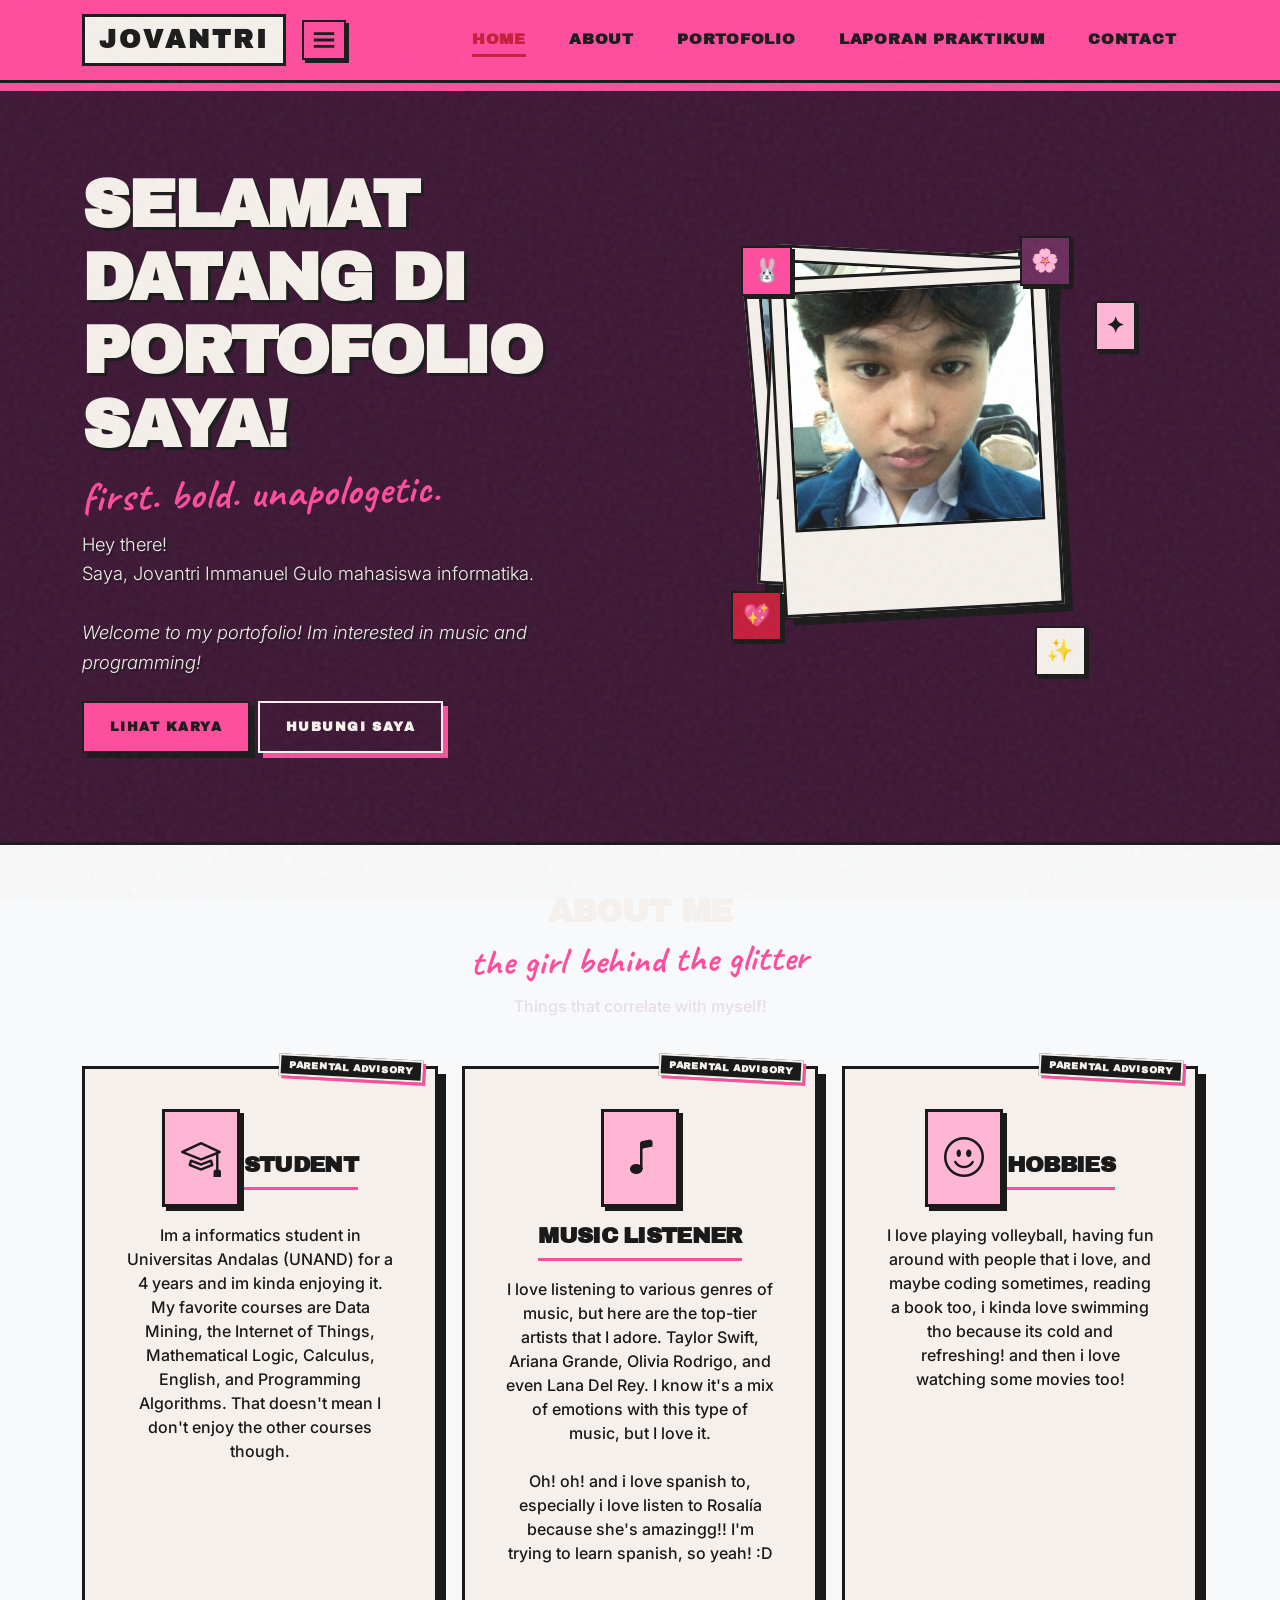
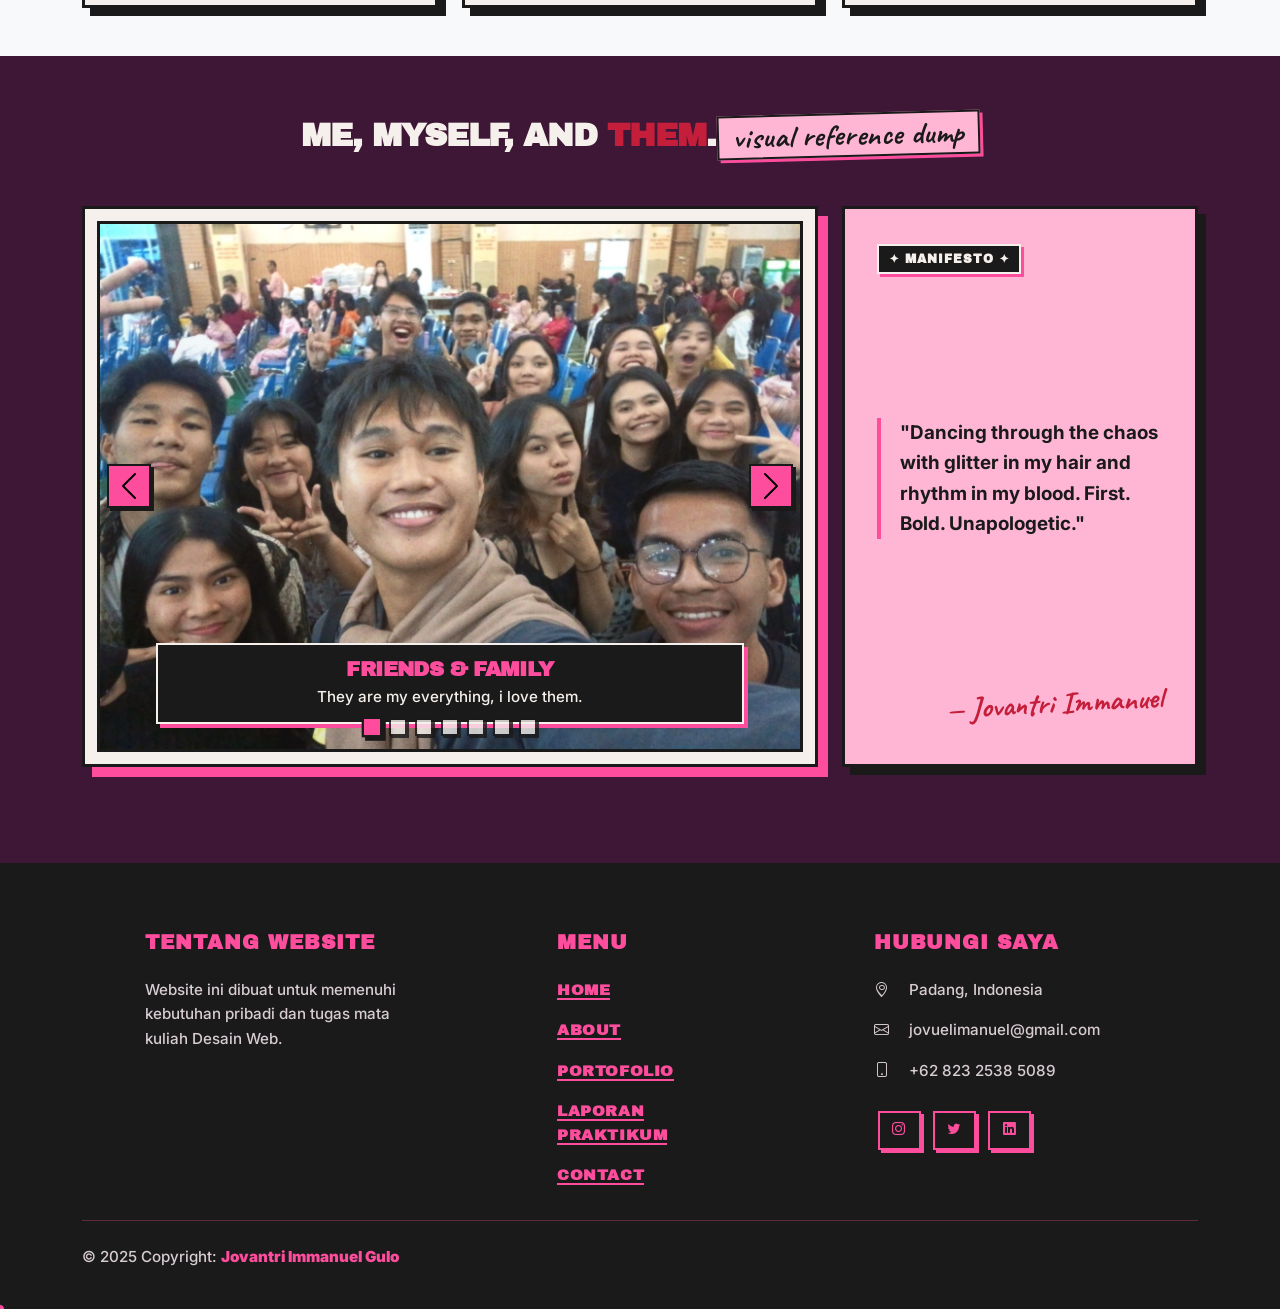
<file: index.html>
<!doctype html>
<html lang="id">

<head>
    <meta charset="utf-8">
    <meta name="viewport" content="width=device-width, initial-scale=1">
    <title>Portofolio Jovantri</title>
    <link rel="icon" href="images/icon.png" type="image/png">

    <link href="https://cdn.jsdelivr.net/npm/bootstrap@5.3.0/dist/css/bootstrap.min.css" rel="stylesheet">
    <link rel="stylesheet" href="https://cdn.jsdelivr.net/npm/bootstrap-icons@1.10.5/font/bootstrap-icons.css">
    <link rel="stylesheet" href="css/custom.css">
</head>

<body>
    <script src="https://cdn.jsdelivr.net/npm/bootstrap@5.3.0/dist/js/bootstrap.bundle.min.js"></script>
    <nav class="navbar navbar-expand-lg navbar-dark bg-primary fixed-top shadow">
        <div class="container">
            <a class="navbar-brand fw-bold" href="#">Jovantri</a>
            <button class="navbar-toggler" type="button" data-bs-toggle="collapse" data-bs-target="#navbarNav">
                <span class="navbar-toggler-icon"></span>
            </button>

            <div class="collapse navbar-collapse" id="navbarNav">
                <ul class="navbar-nav ms-auto">
                    <li class="nav-item">
                        <a class="nav-link active" href="index.html">
                            Home
                        </a>
                    </li>
                    <li class="nav-item">
                        <a class="nav-link" href="about.html">
                            About
                        </a>
                    </li>
                    <li class="nav-item">
                        <a class="nav-link" href="portofolio.html">
                            Portofolio
                        </a>
                    </li>
                    <li class="nav-item">
                        <a class="nav-link" href="laprak.html">
                            Laporan Praktikum
                        </a>
                    </li>
                    <li class="nav-item">
                        <a class="nav-link" href="kontak.html">
                            Contact
                        </a>
                    </li>
                </ul>
            </div>
        </div>
    </nav>

    <section id="home" class="hero-section d-flex align-items-center text-white py-5">
        <div class="container">
            <div class="row align-items-center g-5">
                <!-- Kolom Kiri: Teks Selamat Datang -->
                <div class="col-lg-6 text-center text-lg-start">
                    <h1 class="display-4 fw-bold mb-3">
                        Selamat Datang di Portofolio Saya!
                    </h1>
                    <p class="lead mb-4">
                        Hey there!<br>
                        Saya, Jovantri Immanuel Gulo mahasiswa informatika.<br><br>
                        <i>Welcome to my portofolio! Im interested in music and programming!</i>
                    </p>
                    <div class="d-flex justify-content-center justify-content-lg-start gap-2">
                        <a href="portofolio.html" class="btn btn-light btn-lg">
                            Lihat Karya
                        </a>
                        <a href="kontak.html" class="btn btn-outline-light btn-lg">
                            Hubungi Saya
                        </a>
                    </div>
                </div>

                <!-- Kolom Kanan: Y2K Photo Stack Gallery (Interactive Idols Card Stack) -->
                <div class="col-lg-6 d-flex flex-column align-items-center justify-content-center">
                    <div class="y2k-photo-stack-wrapper">
                        <!-- Floating Y2K Stickers/Decorations around the stack -->
                        <div class="y2k-sticker sticker-bunny float-sway">🐰</div>
                        <div class="y2k-sticker sticker-star float-spin">✦</div>
                        <div class="y2k-sticker sticker-heart float-sway">💖</div>
                        <div class="y2k-sticker sticker-sparkle float-sway">✨</div>
                        <div class="y2k-sticker sticker-flower float-spin">🌸</div>

                        <div class="y2k-photo-stack" id="idol-photo-stack">
                            <!-- Photo 3 (Bottom) -->
                            <div class="y2k-photo-card card-3 y2k-border-style-2" onclick="rotateStack()">
                                <img src="images/idol3.png" alt="Taylor Swift illustration">
                                <!-- <div class="y2k-photo-badge">✦ Taylor Swift ✦</div> -->
                            </div>
                            <!-- Photo 2 (Middle) -->
                            <div class="y2k-photo-card card-2 y2k-border-style-2" onclick="rotateStack()">
                                <img src="images/idol2.png" alt="NewJeans illustration">
                                <!--div class="y2k-photo-badge">🐰 NewJeans 🐰</div> -->
                            </div>
                            <!-- Photo 1 (Top) -->
                            <div class="y2k-photo-card card-1 y2k-border-style-2" onclick="rotateStack()">
                                <img src="images/idol1.png" alt="Ariana Grande illustration">
                                <!-- div class="y2k-photo-badge">🌸 Ariana Grande 🌸</div> -->
                            </div>
                        </div>
                    </div>
                </div>
            </div>
        </div>
    </section>

    <section id="features" class="py-5 bg-light">
        <div class="container">
            <div class="text-center mb-5">
                <h2 class="fw-bold">
                    About Me
                </h2>
                <p class="text-muted">
                    Things that correlate with myself!
                </p>
            </div>
            <div class="row g-4">
                <div class="col-md-4">
                    <div class="card h-100 text-center p-4 border-0 shadow-sm service-card">
                        <div class="card-body">
                            <i class="bi bi-mortarboard fs-1 text-primary mb-3">
                            </i>
                            <h4 class="card-title fw-bold">
                                Student
                            </h4>
                            <p class="card-text">
                                Im a informatics student in Universitas Andalas (UNAND) for a 4 years and im kinda
                                enjoying it. My favorite courses are Data Mining, the Internet of Things, Mathematical
                                Logic, Calculus, English, and Programming Algorithms. That doesn't mean I don't enjoy
                                the other courses though.
                            </p>
                        </div>
                    </div>
                </div>
                <div class="col-md-4">
                    <div class="card h-100 text-center p-4 border-0 shadow-sm service-card">
                        <div class="card-body">
                            <i class="bi bi-music-note fs-1 text-primary mb-3">
                            </i>
                            <h4 class="card-title fw-bold">
                                Music Listener
                            </h4>
                            <p class="card-text">
                                I love listening to various genres of music, but here are the top-tier artists that I
                                adore.
                                Taylor Swift, Ariana Grande, Olivia Rodrigo, and even Lana Del Rey. I know it's a mix of
                                emotions with this type of music, but I love it.<br><br>Oh! oh! and i love spanish
                                to, especially i love listen to Rosalía because she's amazingg!! I'm trying to learn
                                spanish, so yeah! :D
                            </p>
                        </div>
                    </div>
                </div>
                <div class="col-md-4">
                    <div class="card h-100 text-center p-4 border-0 shadow-sm service-card">
                        <div class="card-body">
                            <i class="bi bi-emoji-smile fs-1 text-primary mb-3">
                            </i>
                            <h4 class="card-title fw-bold">
                                Hobbies
                            </h4>
                            <p class="card-text">
                                I love playing volleyball, having fun around with people that i love, and maybe coding
                                sometimes, reading a book too, i kinda love swimming tho because its cold and
                                refreshing! and then i love watching some movies too!
                            </p>
                        </div>
                    </div>
                </div>
            </div>
        </div>
    </section>

    <section id="gallery" class="py-5">
        <div class="container">
            <div class="text-center mb-5">
                <h2 class="fw-bold">Me, Myself, and <strong>Them</strong>.</h2>
            </div>
            <div class="y2k-carousel-container">
                <div id="carouselExampleIndicator" class="carousel slide" data-bs-ride="carousel">
                    <div class="carousel-indicators">
                        <button type="button" data-bs-target="#carouselExampleIndicator" data-bs-slide-to="0"
                            class="active">
                        </button>
                        <button type="button" data-bs-target="#carouselExampleIndicator" data-bs-slide-to="1">
                        </button>
                        <button type="button" data-bs-target="#carouselExampleIndicator" data-bs-slide-to="2">
                        </button>
                        <button type="button" data-bs-target="#carouselExampleIndicator" data-bs-slide-to="3">
                        </button>
                        <button type="button" data-bs-target="#carouselExampleIndicator" data-bs-slide-to="4">
                        </button>
                        <button type="button" data-bs-target="#carouselExampleIndicator" data-bs-slide-to="5">
                        </button>
                        <button type="button" data-bs-target="#carouselExampleIndicator" data-bs-slide-to="6">
                        </button>
                    </div>
                    <div class="carousel-inner">
                        <div class="carousel-item active">
                            <img src="images/slide-1.jpg" class="d-block w-100" alt="Photo 1">
                            <div class="carousel-caption">
                                <h5>Friends & Family</h5>
                                <p>They are my everything, i love them.</p>
                            </div>
                        </div>
                        <div class="carousel-item">
                            <img src="images/slide-2.jpg" class="d-block w-100" alt="Photo 2">
                        </div>
                        <div class="carousel-item">
                            <img src="images/slide-3.jpg" class="d-block w-100" alt="Photo 3">
                        </div>
                        <div class="carousel-item">
                            <img src="images/slide-4.jpg" class="d-block w-100" alt="Photo 4">
                        </div>
                        <div class="carousel-item">
                            <img src="images/slide-5.jpg" class="d-block w-100" alt="Photo 5">
                        </div>
                        <div class="carousel-item">
                            <img src="images/slide-6.jpg" class="d-block w-100" alt="Photo 6">
                        </div>
                    </div>
                    <button class="carousel-control-prev" type="button" data-bs-target="#carouselExampleIndicator"
                        data-bs-slide="prev">
                        <span class="carousel-control-prev-icon" aria-hidden="true">
                        </span>
                        <span class="visually-hidden">
                            Previous
                        </span>
                    </button>
                    <button class="carousel-control-next" type="button" data-bs-target="#carouselExampleIndicator"
                        data-bs-slide="next">
                        <span class="carousel-control-next-icon" aria-hidden="true">
                        </span>
                        <span class="visually-hidden">
                            Next
                        </span>
                    </button>
                </div>
            </div>
        </div>
    </section>

    <footer class="y2k-footer pt-5 pb-4 mt-5">
        <div class="container text-center text-md-start">
            <div class="row text-center text-md-start">
                <div class="col-md-3 col-lg-3 col-xl-3 mx-auto mt-3">
                    <h5 class="text-uppercase mb-4 fw-bold text-warning">
                        Tentang Website
                    </h5>
                    <p>
                        Website ini dibuat untuk memenuhi kebutuhan pribadi dan tugas mata kuliah Desain Web.
                    </p>
                </div>
                <div class="col-md-2 col-lg-2 col-xl-2 mx-auto mt-3">
                    <h5 class="text-uppercase mb-4 fw-bold text-warning">
                        Menu
                    </h5>
                    <p>
                        <a href="index.html">
                            Home
                        </a>
                    </p>
                    <p>
                        <a href="about.html">
                            About
                        </a>
                    </p>
                    <p>
                        <a href="portofolio.html">
                            Portofolio
                        </a>
                    </p>
                    <p>
                        <a href="laprak.html">
                            Laporan Praktikum
                        </a>
                    </p>
                    <p>
                        <a href="kontak.html">
                            Contact
                        </a>
                    </p>
                </div>
                <div class="col-md-4 col-lg-3 col-xl-3 mx-auto mt-3">
                    <h5 class="text-uppercase mb-4 fw-bold text-warning">
                        Hubungi Saya
                    </h5>
                    <p>
                        <i class="bi bi-geo-alt me-3"></i>
                        Padang, Indonesia
                    </p>
                    <p>
                        <i class="bi bi-envelope me-3"></i>
                        jovuelimanuel@gmail.com
                    </p>
                    <p>
                        <i class="bi bi-phone me-3"></i>
                        +62 823 2538 5089
                    </p>
                    <div class="mt-4">
                        <a href="https://www.instagram.com/imanuelgrande/" target="_blank"
                            class="btn btn-outline-light btn-floating m-1 rounded-circle">
                            <i class="bi bi-instagram"></i>
                        </a>
                        <a href="https://x.com/joovzxaa" target="_blank"
                            class="btn btn-outline-light btn-floating m-1 rounded-circle">
                            <i class="bi bi-twitter"></i>
                        </a>
                        <a href="https://id.linkedin.com/in/jovantri-immanuel-3b011b31b" target="_blank"
                            class="btn btn-outline-light btn-floating m-1 rounded-circle">
                            <i class="bi bi-linkedin"></i>
                        </a>
                    </div>
                </div>
            </div>
            <hr class="mb-4">
            <div class="row align-items-center">
                <div class="col-md-7 col-lg-8">
                    <p class="text-center text-md-start">
                        © 2025 Copyright: <strong class="text-warning">
                            Jovantri Immanuel Gulo
                        </strong>
                    </p>
                </div>
            </div>
        </div>
    </footer>
    <script>
        let currentBorderStyle = 2;

        function rotateStack() {
            const stack = document.getElementById('idol-photo-stack');
            if (!stack) return;

            const topCard = stack.querySelector('.card-1');
            const middleCard = stack.querySelector('.card-2');
            const bottomCard = stack.querySelector('.card-3');

            if (!topCard || !middleCard || !bottomCard) return;

            // Trigger fly-away slide out animation on the top card
            topCard.classList.add('fly-away');

            // Delay z-index shift until slide-out animation reaches 50%
            setTimeout(() => {
                topCard.classList.remove('fly-away');

                // Cycle classes: top becomes bottom, middle becomes top, bottom becomes middle
                topCard.className = `y2k-photo-card card-3 y2k-border-style-${currentBorderStyle}`;
                middleCard.className = `y2k-photo-card card-1 y2k-border-style-${currentBorderStyle}`;
                bottomCard.className = `y2k-photo-card card-2 y2k-border-style-${currentBorderStyle}`;
            }, 350); // Matches transitions in custom.css
        }

        // DYNAMIC Y2K BORDER DECORATION CYCLES (5 STYLES)
        function cycleBorderStyles() {
            const cards = document.querySelectorAll('.y2k-photo-card');
            if (cards.length === 0) return;

            // Advance: cycle 2 → 3 → 4 → 5 → 2
            const oldClass = `y2k-border-style-${currentBorderStyle}`;
            currentBorderStyle = currentBorderStyle >= 5 ? 2 : currentBorderStyle + 1;
            const newClass = `y2k-border-style-${currentBorderStyle}`;

            cards.forEach((card) => {
                card.classList.remove(oldClass);
                card.classList.add(newClass);
            });

            // Randomly change Y2K symbols on floating stickers
            const stickerStar = document.querySelector('.sticker-star');
            const stickerHeart = document.querySelector('.sticker-heart');
            const stickerSparkle = document.querySelector('.sticker-sparkle');

            const Y2KSymbols = ['✦', '✧', '★', '☆', '✨', '💖', '💝', '🌸', '🎀', '🍒'];
            if (stickerStar) stickerStar.innerText = Y2KSymbols[Math.floor(Math.random() * Y2KSymbols.length)];
            if (stickerHeart) stickerHeart.innerText = Y2KSymbols[Math.floor(Math.random() * Y2KSymbols.length)];
            if (stickerSparkle) stickerSparkle.innerText = Y2KSymbols[Math.floor(Math.random() * Y2KSymbols.length)];
        }

        // Cycle style every 12 seconds
        setInterval(cycleBorderStyles, 12000);
    </script>
    <script src="content/y2k-effects.js"></script>
</body>

</html>
</file>
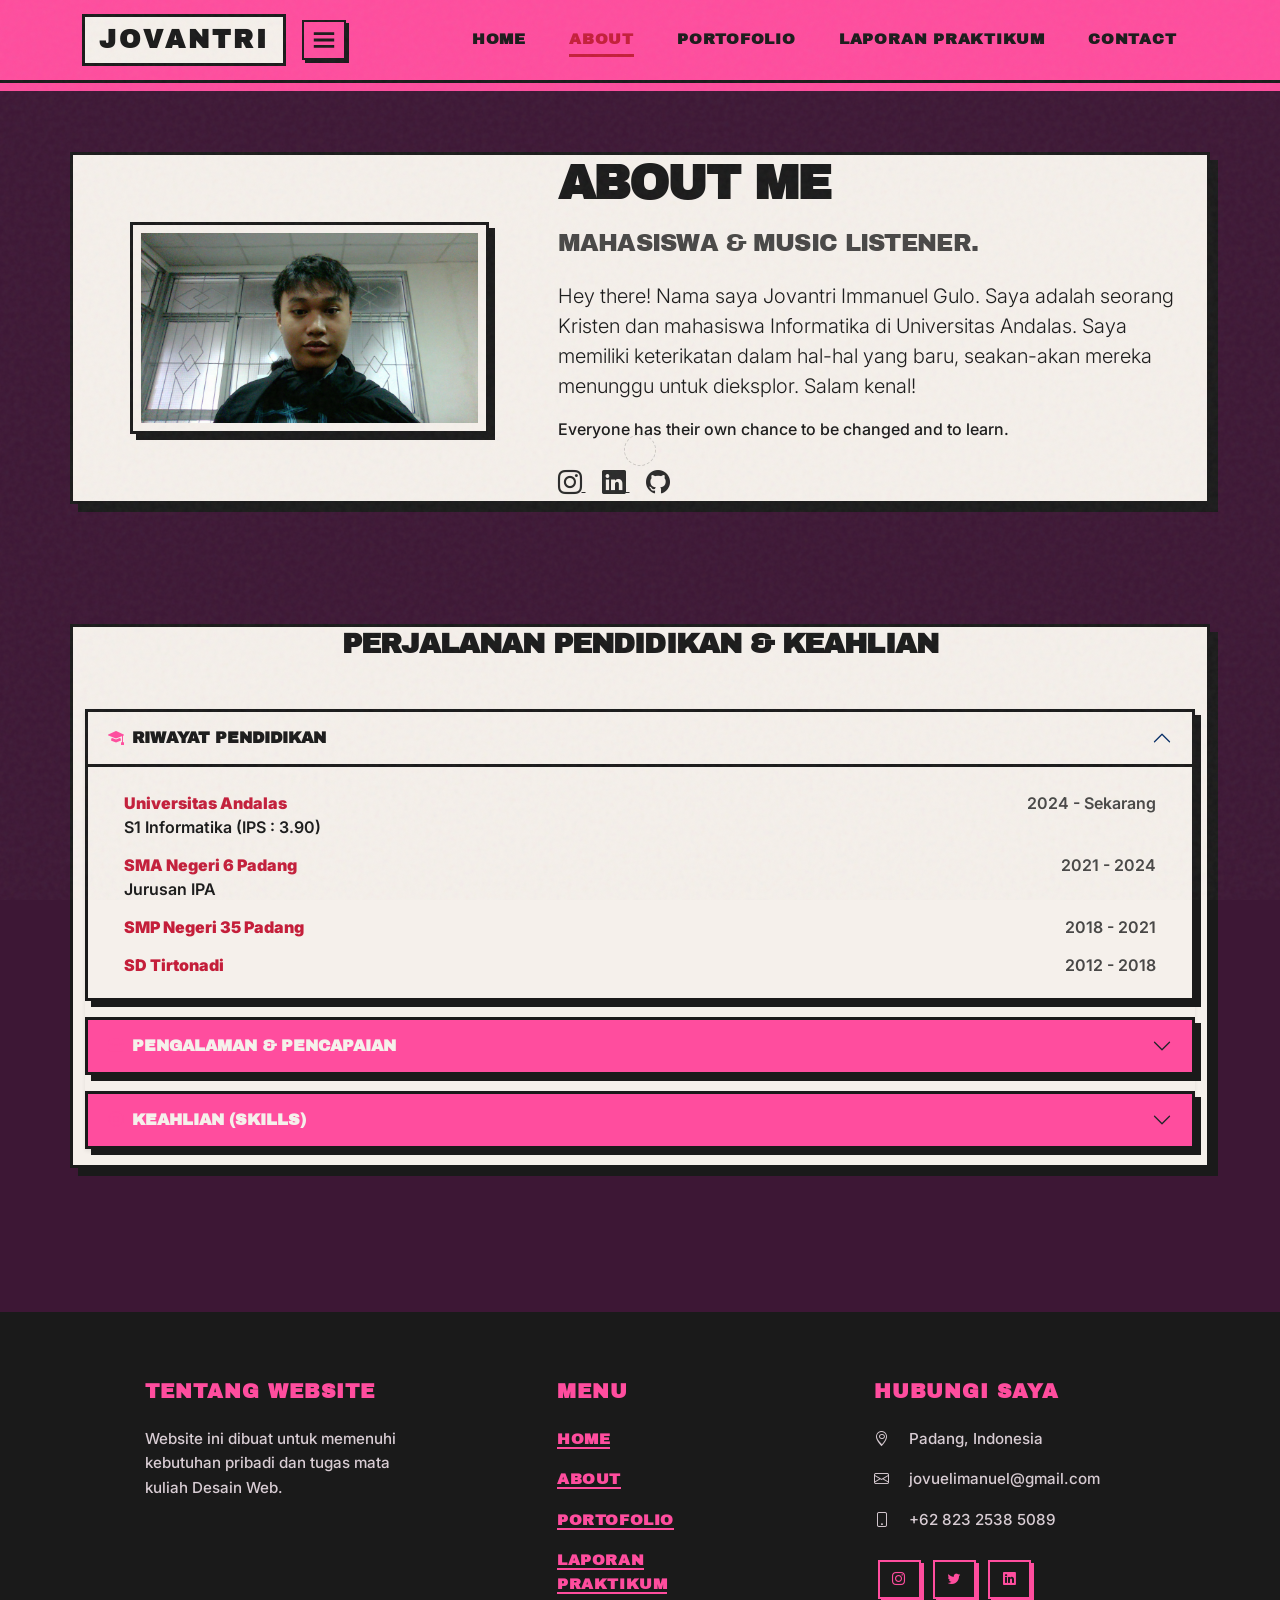
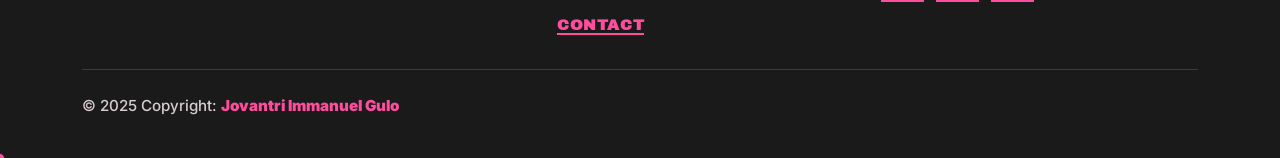
<file: about.html>
<!doctype html>
<html lang="id">
    <head>
        <meta charset="utf-8">
        <meta name="viewport" content="width=device-width, initial-scale=1">
        <title>Portofolio Jovantri</title>
        <link rel="icon" href="images/icon.png" type="image/png">

        <link href="https://cdn.jsdelivr.net/npm/bootstrap@5.3.0/dist/css/bootstrap.min.css" rel="stylesheet">
        <link rel="stylesheet" href="https://cdn.jsdelivr.net/npm/bootstrap-icons@1.10.5/font/bootstrap-icons.css">
        <link rel="stylesheet" href="css/custom.css">
    </head>
    <body>
        <script src="https://cdn.jsdelivr.net/npm/bootstrap@5.3.0/dist/js/bootstrap.bundle.min.js"></script>
        <nav class="navbar navbar-expand-lg navbar-dark bg-primary fixed-top shadow">
            <div class="container">
                <a class="navbar-brand fw-bold" href="#">Jovantri</a>
                <button class="navbar-toggler" type="button" data-bs-toggle="collapse" data-bs-target="#navbarNav">
                    <span class="navbar-toggler-icon"></span>
                </button>

                <div class="collapse navbar-collapse" id="navbarNav">
                    <ul class="navbar-nav ms-auto">
                        <li class="nav-item">
                            <a class="nav-link" href="index.html">
                                Home
                            </a>
                        </li>
                        <li class="nav-item">
                            <a class="nav-link active" href="about.html">
                                About
                            </a>
                        </li>
                        <li class="nav-item">
                            <a class="nav-link" href="portofolio.html">
                                Portofolio
                            </a>
                        </li>
                        <li class="nav-item">
                            <a class="nav-link" href="laprak.html">
                                Laporan Praktikum
                            </a>
                        </li>
                        <li class="nav-item">
                            <a class="nav-link" href="kontak.html">
                                Contact
                            </a>
                        </li>
                    </ul>
                </div>
            </div>
        </nav>

        <section id="about" class="py-5">
            <div class="container y2k-panel my-4">
                <div class="row align-items-center">
                    <div class="col-md-5 mb-4 mb-md-0 text-center">
                        <img src="images/profile.jpg" alt="Photo Profile" class="img-fluid y2k-img-frame" style="max-width: 80%;">
                    </div>
                    <div class="col-md-7">
                        <h2 class="display-5 fw-bold text-primary mb-3">
                            About Me
                        </h2>
                        <h4 class="text-muted mb-4">
                            Mahasiswa & Music Listener.
                        </h4>
                        <p class="lead">
                            Hey there! Nama saya Jovantri Immanuel Gulo. Saya adalah seorang Kristen dan mahasiswa Informatika di Universitas Andalas.
                            Saya memiliki keterikatan dalam hal-hal yang baru, seakan-akan mereka menunggu untuk dieksplor. Salam kenal!
                        </p>
                        <p>
                            Everyone has their own chance to be changed and to learn.
                        </p>

                        <div class="mt-4">
                            <a href="https://www.instagram.com/imanuelgrande/" class="text-secondary me-3">
                                <i class="bi bi-instagram fs-4"></i>
                            </a>
                            <a href="https://id.linkedin.com/in/jovantri-immanuel-3b011b31b" class="text-secondary me-3">
                                <i class="bi bi-linkedin fs-4"></i>
                            </a>
                            <a href="https://github.com/Joovzx" class="text-secondary me-3">
                                <i class="bi bi-github fs-4"></i>
                            </a>
                        </div>
                    </div>
                </div>
            </div>
        </section>

        <section class="py-5">
            <div class="container y2k-panel mb-5">
                <h3 class="text-center fw-bold mb-5 text-primary">
                    Perjalanan Pendidikan & Keahlian
                </h3>
                <div class="accordion shadow-sm" id="accordionAbout">
                    <div class="accordion-item">
                        <h2 class="accordion-header" id="headingOne">
                            <button class="accordion-button" type="button" data-bs-toggle="collapse" data-bs-target="#collapseOne" aria-expanded="true">
                                <i class="bi bi-mortarboard-fill me-2 text-primary"></i>
                                Riwayat Pendidikan
                            </button>
                        </h2>
                        <div id="collapseOne" class="accordion-collapse collapse show" data-bs-parent="#accordionAbout">
                            <div class="accordion-body">
                                <ul class="list-group list-group-flush">
                                    <li class="list-group-item">
                                        <strong>
                                            Universitas Andalas
                                        </strong>
                                        <span class="float-end text-muted">
                                            2024 - Sekarang
                                        </span>
                                        <br>
                                        S1 Informatika (IPS : 3.90)
                                    </li>
                                    <li class="list-group-item">
                                        <strong>
                                            SMA Negeri 6 Padang
                                        </strong>
                                        <span class="float-end text-muted">
                                            2021 - 2024
                                        </span>
                                        <br>
                                        Jurusan IPA
                                    </li>
                                    <li class="list-group-item">
                                        <strong>
                                            SMP Negeri 35 Padang
                                        </strong>
                                        <span class="float-end text-muted">
                                            2018 - 2021
                                        </span>
                                    </li>
                                    <li class="list-group-item">
                                        <strong>
                                            SD Tirtonadi
                                        </strong>
                                        <span class="float-end text-muted">
                                            2012 - 2018
                                        </span>
                                    </li>
                                </ul>
                            </div>
                        </div>
                    </div>
                    <div class="accordion-item">
                        <h2 class="accordion-header" id="headingTwo">
                            <button class="accordion-button collapsed" type="button" data-bs-toggle="collapse" data-bs-target="#collapseTwo">
                                <i class="bi bi-briefcase-fill me-2 text-primary"></i>
                                Pengalaman & Pencapaian
                            </button>
                        </h2>
                        <div id="collapseTwo" class="accordion-collapse collapse" data-bs-parent="#accordionAbout">
                            <div class="accordion-body">
                                <ul>
                                    <li class="mb-2">
                                        <strong>Membuat bot discord</strong> - Bot Discord Miya MLBB (Integrasi API unofficial game mobile MLBB) dengan +1000 server
                                    </li>
                                    <li class="mb-2">
                                        <strong>Juara 2 Menulis Karya Ilmiah</strong> - Tingkat SMA Negeri 6 Padang (2023)
                                    </li>
                                    <li class="mb-2">
                                        <strong>Lomba Matematika by Casio</strong> - Casio 3rd Math Competition West Sumatera (2021)
                                    </li>
                                    <li class="mb-2">
                                        <strong>Lomba Seni Bermatematika by FMIPA UNAND</strong> - Seni Bermatematika FMIPA Universitas Andalas (2022)
                                    </li>
                                    <li class="mb-2">
                                        <strong>Workshop Literasi Finansial</strong> - Financial Literacy Workshop by Prestasi Junior (FILTER) (2023)
                                    </li>
                                    <li class="mb-2">
                                        <strong>Mengikuti Olimpiade Sains Nasional di Bidang Kimia</strong> - Olimpiade Sains Nasional (OSN) Kimia (2023)
                                    </li>
                                    <li class="mb-2">
                                        <strong>Mengikuti Lomba Kihajar STEM</strong> - Lomba Kihajar STEM (2023)
                                    </li>
                                    <li class="mb-2">
                                        <strong>Mengikuti Lomba Mechanical Creativity by FT UNAND</strong> - Lomba Mechanical Creativity Fakultas Teknik Universitas Andalas (2023)
                                    </li>
                                </ul>
                            </div>
                        </div>
                    </div>
                    <div class="accordion-item">
                        <h2 class="accordion-header" id="headingThree">
                            <button class="accordion-button collapsed" type="button" data-bs-toggle="collapse" data-bs-target="#collapseThree">
                                <i class="bi bi-cpu-fill me-2 text-primary"></i>
                                Keahlian (Skills)
                            </button>
                        </h2>
                        <div id="collapseThree" class="accordion-collapse collapse" data-bs-parent="#accordionAbout">
                            <div class="accordion-body">
                                <div class="mb-3">
                                    <label>HTML & CSS</label>
                                    <div class="progress">
                                        <div class="progress-bar bg-warning" style="width: 40%">40%</div>
                                    </div>
                                </div>
                                <div class="mb-3">
                                    <label>Bootstrap 5</label>
                                    <div class="progress">
                                        <div class="progress-bar bg-warning" style="width: 50%">50%</div>
                                    </div>
                                </div>
                                <div class="mb-3">
                                    <label>JavaScript</label>
                                    <div class="progress">
                                        <div class="progress-bar bg-success" style="width: 60%">60%</div>
                                    </div>
                                </div>
                                <div class="mb-3">
                                    <label>Java</label>
                                    <div class="progress">
                                        <div class="progress-bar bg-success" style="width: 70%">70%</div>
                                    </div>
                                </div>
                                <div class="mb-3">
                                    <label>Python</label>
                                    <div class="progress">
                                        <div class="progress-bar bg-success" style="width: 65%">65%</div>
                                    </div>
                                </div>
                                <div class="mb-3">
                                    <label>R</label>
                                    <div class="progress">
                                        <div class="progress-bar bg-danger" style="width: 5%">5%</div>
                                    </div>
                                </div>
                                <div class="mb-3">
                                    <label>Rust</label>
                                    <div class="progress">
                                        <div class="progress-bar bg-danger" style="width: 5%">5%</div>
                                    </div>
                                </div>
                            </div>
                        </div>
                    </div>
                </div>
            </div>
        </section>

        <footer class="y2k-footer pt-5 pb-4 mt-5">
            <div class="container text-center text-md-start">
                <div class="row text-center text-md-start">
                    <div class="col-md-3 col-lg-3 col-xl-3 mx-auto mt-3">
                        <h5 class="text-uppercase mb-4 fw-bold text-warning">
                            Tentang Website
                        </h5>
                        <p>
                            Website ini dibuat untuk memenuhi kebutuhan pribadi dan tugas mata kuliah Desain Web.
                        </p>
                    </div>
                    <div class="col-md-2 col-lg-2 col-xl-2 mx-auto mt-3">
                        <h5 class="text-uppercase mb-4 fw-bold text-warning">
                            Menu
                        </h5>
                        <p>
                            <a href="index.html">
                                Home
                            </a>
                        </p>
                        <p>
                            <a href="about.html">
                                About
                            </a>
                        </p>
                        <p>
                            <a href="portofolio.html">
                                Portofolio
                            </a>
                        </p>
                        <p>
                            <a href="laprak.html">
                                Laporan Praktikum
                            </a>
                        </p>
                        <p>
                            <a href="kontak.html">
                                Contact
                            </a>
                        </p>
                    </div>
                    <div class="col-md-4 col-lg-3 col-xl-3 mx-auto mt-3">
                        <h5 class="text-uppercase mb-4 fw-bold text-warning">
                            Hubungi Saya
                        </h5>
                        <p>
                            <i class="bi bi-geo-alt me-3"></i>
                            Padang, Indonesia
                        </p>
                        <p>
                            <i class="bi bi-envelope me-3"></i>
                            jovuelimanuel@gmail.com
                        </p>
                        <p>
                            <i class="bi bi-phone me-3"></i>
                            +62 823 2538 5089
                        </p>
                        <div class="mt-4">
                            <a href="https://www.instagram.com/imanuelgrande/" target="_blank" class="btn btn-outline-light btn-floating m-1 rounded-circle">
                                <i class="bi bi-instagram"></i>
                            </a>
                            <a href="https://x.com/joovzxaa" target="_blank" class="btn btn-outline-light btn-floating m-1 rounded-circle">
                                <i class="bi bi-twitter"></i>
                            </a>
                            <a href="https://id.linkedin.com/in/jovantri-immanuel-3b011b31b" target="_blank" class="btn btn-outline-light btn-floating m-1 rounded-circle">
                                <i class="bi bi-linkedin"></i>
                            </a>
                        </div>
                    </div>
                </div>
                <hr class="mb-4">
                <div class="row align-items-center">
                    <div class="col-md-7 col-lg-8">
                        <p class="text-center text-md-start">
                            © 2025 Copyright: <strong class="text-warning">
                                Jovantri Immanuel Gulo
                            </strong>
                        </p>
                    </div>
                </div>
            </div>
        </footer>
        <script src="content/y2k-effects.js"></script>
    </body>
</html>
</file>
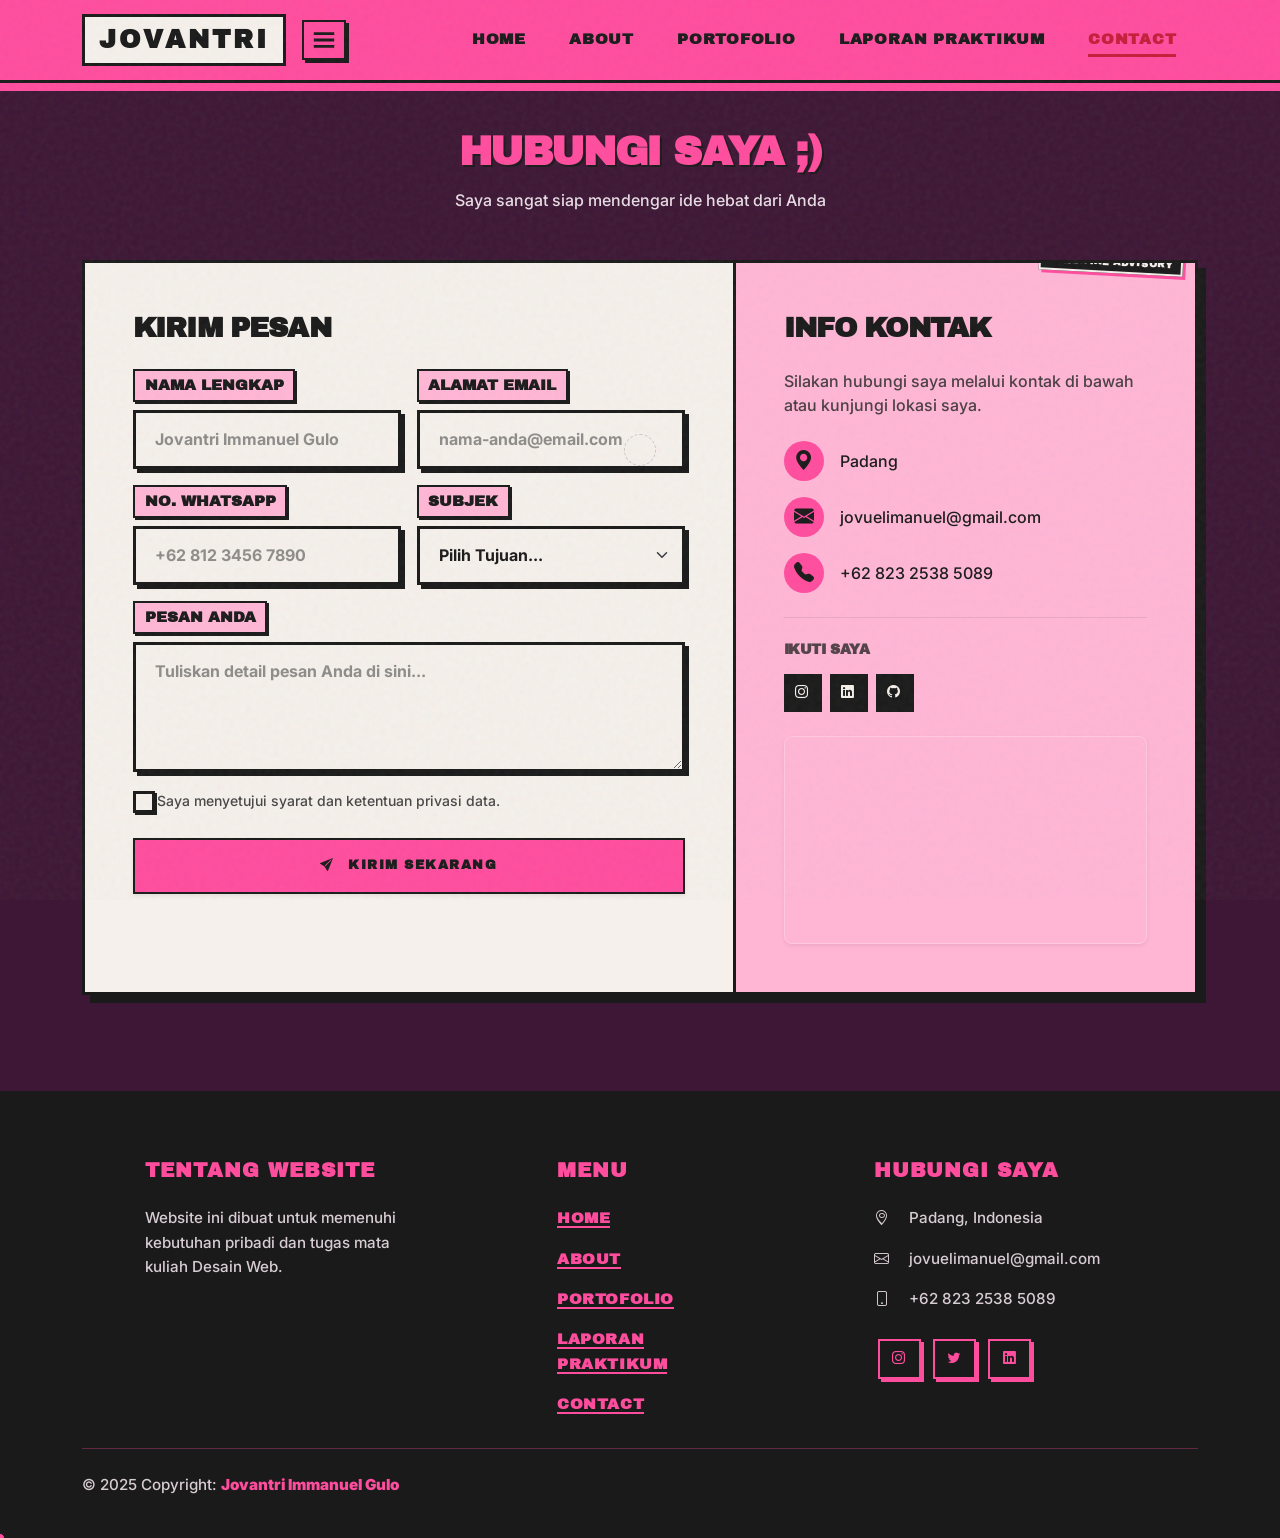
<file: kontak.html>
<!doctype html>
<html lang="id">
    <head>
        <meta charset="utf-8">
        <meta name="viewport" content="width=device-width, initial-scale=1">
        <title>Portofolio Jovantri</title>
        <link rel="icon" href="images/icon.png" type="image/png">

        <link href="https://cdn.jsdelivr.net/npm/bootstrap@5.3.0/dist/css/bootstrap.min.css" rel="stylesheet">
        <link rel="stylesheet" href="https://cdn.jsdelivr.net/npm/bootstrap-icons@1.10.5/font/bootstrap-icons.css">
        <link rel="stylesheet" href="css/custom.css">
    </head>
    <body>
        <script src="https://cdn.jsdelivr.net/npm/bootstrap@5.3.0/dist/js/bootstrap.bundle.min.js"></script>
        <nav class="navbar navbar-expand-lg navbar-dark bg-primary fixed-top shadow">
            <div class="container">
                <a class="navbar-brand fw-bold" href="#">Jovantri</a>
                <button class="navbar-toggler" type="button" data-bs-toggle="collapse" data-bs-target="#navbarNav">
                    <span class="navbar-toggler-icon"></span>
                </button>

                <div class="collapse navbar-collapse" id="navbarNav">
                    <ul class="navbar-nav ms-auto">
                        <li class="nav-item">
                            <a class="nav-link" href="index.html">
                                Home
                            </a>
                        </li>
                        <li class="nav-item">
                            <a class="nav-link" href="about.html">
                                About
                            </a>
                        </li>
                        <li class="nav-item">
                            <a class="nav-link" href="portofolio.html">
                                Portofolio
                            </a>
                        </li>
                        <li class="nav-item">
                            <a class="nav-link" href="laprak.html">
                                Laporan Praktikum
                            </a>
                        </li>
                        <li class="nav-item">
                            <a class="nav-link active" href="kontak.html">
                                Contact
                            </a>
                        </li>
                    </ul>
                </div>
            </div>
        </nav>

        <section id="contact" class="py-5">
            <div class="container">
        
                <div class="text-center mb-5">
                    <h2 class="fw-bold display-6 text-primary">Hubungi Saya ;)</h2>
                    <p class="text-muted">Saya sangat siap mendengar ide hebat dari Anda</p>
                </div>
        
                <div id="successAlert" class="alert alert-success alert-dismissible fade d-none shadow-sm mb-4" role="alert">
                    <i class="bi bi-check-circle-fill me-2"></i>
                    <strong>Berhasil!</strong> Pesan Anda telah terkirim. Saya akan segera membalasnya.
                    <button type="button" class="btn-close" data-bs-dismiss="alert" aria-label="Close"></button>
                </div>
        
                <div id="errorAlert" class="alert alert-danger alert-dismissible fade d-none shadow-sm mb-4" role="alert">
                    <i class="bi bi-exclamation-triangle-fill me-2"></i>
                    <strong>Mohon Maaf!</strong> Harap lengkapi semua kolom yang wajib diisi.
                    <button type="button" class="btn-close" data-bs-dismiss="alert" aria-label="Close"></button>
                </div>
        
                <div class="card y2k-panel p-0 overflow-hidden">
                    <div class="row g-0">
        
                        <div class="col-lg-7 bg-white p-5">
                            <h3 class="fw-bold mb-4 text-primary">Kirim Pesan</h3>
        
                            <form id="contactForm" class="needs-validation" novalidate>
        
                                <div class="row g-3">
                                    <div class="col-md-6">
                                        <label for="name" class="form-label fw-semibold">Nama Lengkap</label>
                                        <input type="text" class="form-control y2k-input" id="name" placeholder="Jovantri Immanuel Gulo"
                                            required>
                                        <div class="invalid-feedback">Nama wajib diisi.</div>
                                    </div>
        
                                    <div class="col-md-6">
                                        <label for="email" class="form-label fw-semibold">Alamat Email</label>
                                        <input type="email" class="form-control y2k-input" id="email"
                                            placeholder="nama-anda@email.com" required>
                                        <div class="invalid-feedback">Email tidak valid.</div>
                                    </div>
        
                                    <div class="col-md-6">
                                        <label for="phone" class="form-label fw-semibold">No. WhatsApp</label>
                                        <input type="tel" class="form-control y2k-input" id="phone" placeholder="+62 812 3456 7890"
                                            required>
                                        <div class="invalid-feedback">Nomor HP wajib diisi.</div>
                                    </div>
        
                                    <div class="col-md-6">
                                        <label for="subject" class="form-label fw-semibold">Subjek</label>
                                        <select class="form-select y2k-input" id="subject" required>
                                            <option selected disabled value="">Pilih Tujuan...</option>
                                            <option value="project">Tawaran Project</option>
                                            <option value="collab">Ajak Kolaborasi</option>
                                            <option value="other">Lainnya</option>
                                        </select>
                                        <div class="invalid-feedback">Pilih salah satu subjek.</div>
                                    </div>
        
                                    <div class="col-12">
                                        <label for="message" class="form-label fw-semibold">Pesan Anda</label>
                                        <textarea class="form-control y2k-input" id="message" rows="4"
                                            placeholder="Tuliskan detail pesan Anda di sini..." required></textarea>
                                        <div class="invalid-feedback">Pesan tidak boleh kosong.</div>
                                    </div>
        
                                    <div class="col-12">
                                        <div class="form-check">
                                            <input class="form-check-input" type="checkbox" id="terms" required>
                                            <label class="form-check-label text-muted small" for="terms">
                                                Saya menyetujui syarat dan ketentuan privasi data.
                                            </label>
                                            <div class="invalid-feedback">Anda harus mencentang kotak ini.</div>
                                        </div>
                                    </div>
        
                                    <div class="col-12 mt-4">
                                        <button type="submit"
                                            class="btn btn-primary w-100 py-3 fw-bold rounded-3 shadow-sm transition-btn">
                                            <i class="bi bi-send-fill me-2"></i> KIRIM SEKARANG
                                        </button>
                                    </div>
                                </div>
                            </form>
                        </div>
        
                        <div class="col-lg-5 p-5 d-flex flex-column justify-content-between y2k-contact-info-panel">
        
                            <div>
                                <h3 class="fw-bold mb-4 text-primary">Info Kontak</h3>
                                <p class="mb-4 text-muted">Silakan hubungi saya melalui kontak di bawah atau kunjungi lokasi
                                    saya.</p>
        
                                <div class="d-flex mb-3 align-items-center">
                                    <div class="bg-primary bg-opacity-10 p-2 rounded-circle me-3 text-primary" style="width: 40px; height: 40px; display: flex; align-items: center; justify-content: center;">
                                        <i class="bi bi-geo-alt-fill fs-5"></i>
                                    </div>
                                    <span>Padang</span>
                                </div>
        
                                <div class="d-flex mb-3 align-items-center">
                                    <div class="bg-primary bg-opacity-10 p-2 rounded-circle me-3 text-primary" style="width: 40px; height: 40px; display: flex; align-items: center; justify-content: center;">
                                        <i class="bi bi-envelope-fill fs-5"></i>
                                    </div>
                                    <span>jovuelimanuel@gmail.com</span>
                                </div>
        
                                <div class="d-flex mb-3 align-items-center">
                                    <div class="bg-primary bg-opacity-10 p-2 rounded-circle me-3 text-primary" style="width: 40px; height: 40px; display: flex; align-items: center; justify-content: center;">
                                        <i class="bi bi-telephone-fill fs-5"></i>
                                    </div>
                                    <span>+62 823 2538 5089</span>
                                </div>
        
                                <div class="mt-4 pt-4 border-top border-dark border-opacity-10">
                                    <h6 class="text-uppercase mb-3 fw-bold small opacity-75">Ikuti Saya</h6>
                                    <div class="d-flex gap-2">
                                        <a href="https://www.instagram.com/imanuelgrande/" target="_blank" class="btn btn-outline-dark rounded-circle btn-sm p-2" style="width: 38px; height: 38px; display: flex; align-items: center; justify-content: center; box-shadow: none !important;"><i class="bi bi-instagram"></i></a>
                                        <a href="https://id.linkedin.com/in/jovantri-immanuel-3b011b31b" target="_blank" class="btn btn-outline-dark rounded-circle btn-sm p-2" style="width: 38px; height: 38px; display: flex; align-items: center; justify-content: center; box-shadow: none !important;"><i class="bi bi-linkedin"></i></a>
                                        <a href="https://github.com/Joovzx" target="_blank" class="btn btn-outline-dark rounded-circle btn-sm p-2" style="width: 38px; height: 38px; display: flex; align-items: center; justify-content: center; box-shadow: none !important;"><i class="bi bi-github"></i></a>
                                    </div>
                                </div>
                            </div>
        
                            <div class="mt-4 rounded-3 overflow-hidden shadow-sm border border-white border-opacity-25">
                                <iframe
                                    src="https://maps.google.com/maps?width=600&height=400&hl=en&q=Universitas%20Andalas&t=&z=14&ie=UTF8&iwloc=B&output=embed"
                                    width="100%" height="200" style="border:0;" allowfullscreen="" loading="lazy"></iframe>
                            </div>
        
                        </div>
        
                    </div>
                </div>
            </div>
        </section>

        <footer class="y2k-footer pt-5 pb-4 mt-5">
            <div class="container text-center text-md-start">
                <div class="row text-center text-md-start">
                    <div class="col-md-3 col-lg-3 col-xl-3 mx-auto mt-3">
                        <h5 class="text-uppercase mb-4 fw-bold text-warning">
                            Tentang Website
                        </h5>
                        <p>
                            Website ini dibuat untuk memenuhi kebutuhan pribadi dan tugas mata kuliah Desain Web.
                        </p>
                    </div>
                    <div class="col-md-2 col-lg-2 col-xl-2 mx-auto mt-3">
                        <h5 class="text-uppercase mb-4 fw-bold text-warning">
                            Menu
                        </h5>
                        <p>
                            <a href="index.html">
                                Home
                            </a>
                        </p>
                        <p>
                            <a href="about.html">
                                About
                            </a>
                        </p>
                        <p>
                            <a href="portofolio.html">
                                Portofolio
                            </a>
                        </p>
                        <p>
                            <a href="laprak.html">
                                Laporan Praktikum
                            </a>
                        </p>
                        <p>
                            <a href="kontak.html">
                                Contact
                            </a>
                        </p>
                    </div>
                    <div class="col-md-4 col-lg-3 col-xl-3 mx-auto mt-3">
                        <h5 class="text-uppercase mb-4 fw-bold text-warning">
                            Hubungi Saya
                        </h5>
                        <p>
                            <i class="bi bi-geo-alt me-3"></i>
                            Padang, Indonesia
                        </p>
                        <p>
                            <i class="bi bi-envelope me-3"></i>
                            jovuelimanuel@gmail.com
                        </p>
                        <p>
                            <i class="bi bi-phone me-3"></i>
                            +62 823 2538 5089
                        </p>
                        <div class="mt-4">
                            <a href="https://www.instagram.com/imanuelgrande/" target="_blank" class="btn btn-outline-light btn-floating m-1 rounded-circle">
                                <i class="bi bi-instagram"></i>
                            </a>
                            <a href="https://x.com/joovzxaa" target="_blank" class="btn btn-outline-light btn-floating m-1 rounded-circle">
                                <i class="bi bi-twitter"></i>
                            </a>
                            <a href="https://id.linkedin.com/in/jovantri-immanuel-3b011b31b" target="_blank" class="btn btn-outline-light btn-floating m-1 rounded-circle">
                                <i class="bi bi-linkedin"></i>
                            </a>
                        </div>
                    </div>
                </div>
                <hr class="mb-4">
                <div class="row align-items-center">
                    <div class="col-md-7 col-lg-8">
                        <p class="text-center text-md-start">
                            © 2025 Copyright: <strong class="text-warning">
                                Jovantri Immanuel Gulo
                            </strong>
                        </p>
                    </div>
                </div>
            </div>
        </footer>
        <script>
            (() => {
                'use strict'

                const form = document.getElementById('contactForm');
                const successAlert = document.getElementById('successAlert');
                const errorAlert = document.getElementById('errorAlert');

                form.addEventListener('submit', event => {
                    successAlert.classList.add('d-none');
                    errorAlert.classList.add('d-none');
                    successAlert.classList.remove('show');
                    errorAlert.classList.remove('show');

                    if (!form.checkValidity()) {
                        event.preventDefault();
                        event.stopPropagation();
                        errorAlert.classList.remove('d-none');
                        errorAlert.classList.add('show');
                        errorAlert.scrollIntoView({ behavior: 'smooth', block: 'center' });
                    } else {
                        event.preventDefault();
                        successAlert.classList.remove('d-none');
                        successAlert.classList.add('show');
                        form.reset();
                        form.classList.remove('was-validated');
                        successAlert.scrollIntoView({ behavior: 'smooth', block: 'center' });
                    }

                    form.classList.add('was-validated');
                }, false)
            })()
        </script>
        <script src="content/y2k-effects.js"></script>
    </body>
</html>
</file>
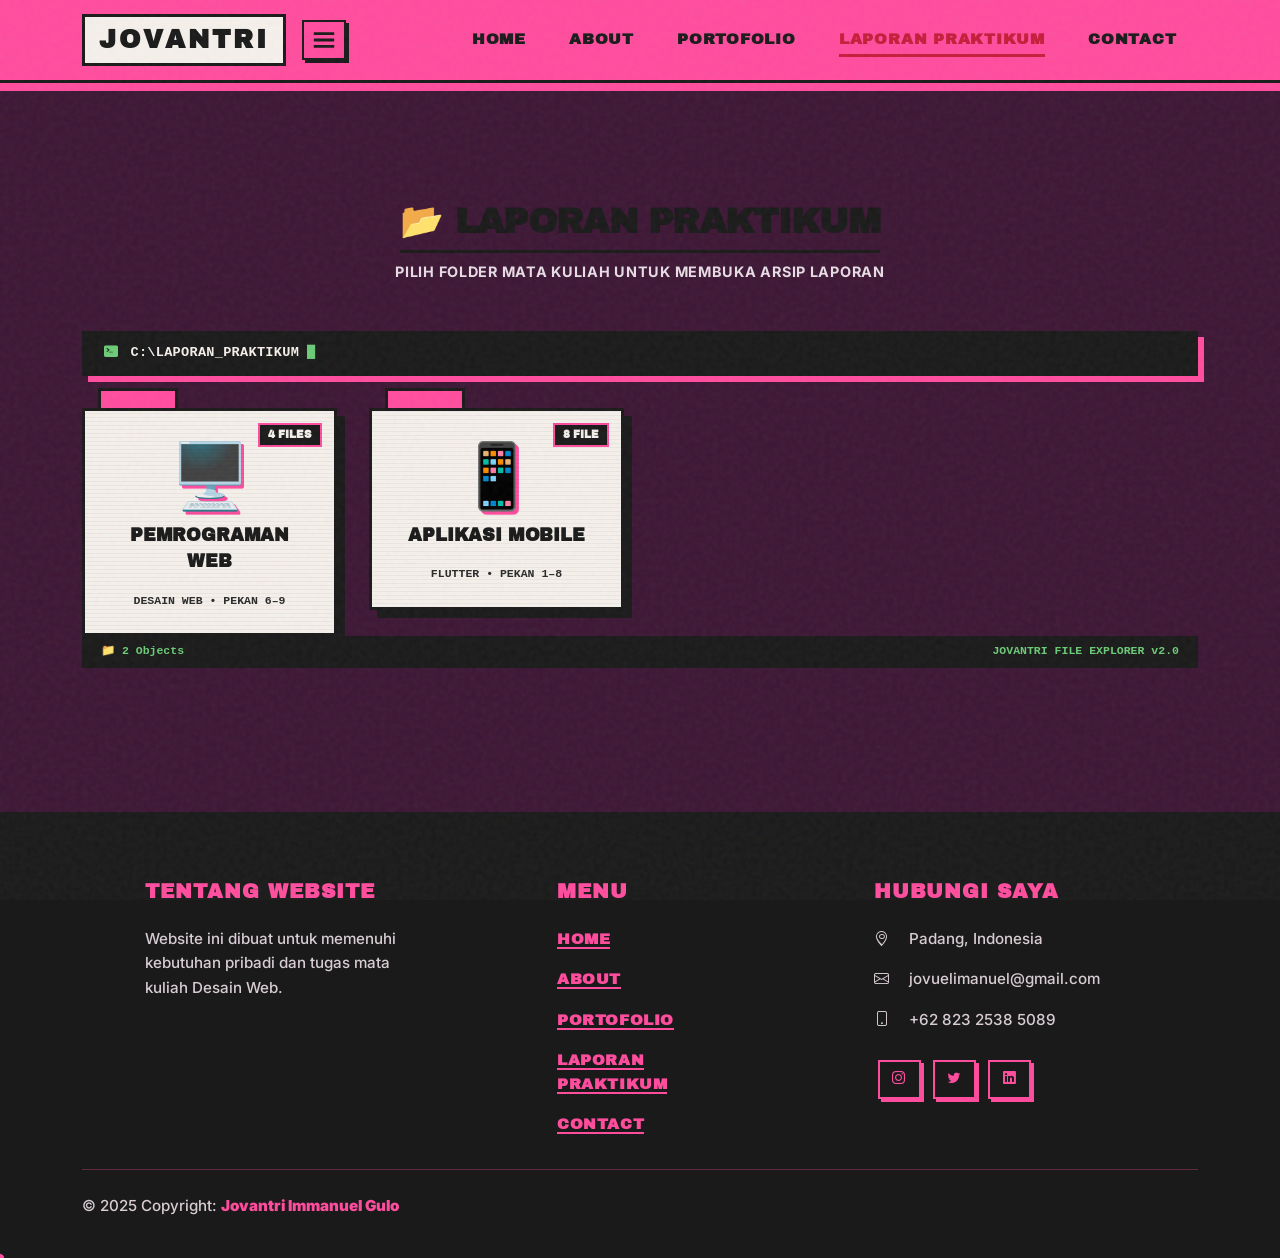
<file: laprak.html>
<!doctype html>
<html lang="id">

<head>
    <meta charset="utf-8">
    <meta name="viewport" content="width=device-width, initial-scale=1">
    <title>Laporan Praktikum - Portofolio Jovantri</title>
    <meta name="description"
        content="Arsip Laporan Praktikum Pemrograman Web dan Aplikasi Mobile oleh Jovantri Immanuel Gulo.">
    <link rel="icon" href="images/icon.png" type="image/png">

    <link href="https://cdn.jsdelivr.net/npm/bootstrap@5.3.0/dist/css/bootstrap.min.css" rel="stylesheet">
    <link rel="stylesheet" href="https://cdn.jsdelivr.net/npm/bootstrap-icons@1.10.5/font/bootstrap-icons.css">
    <link rel="stylesheet" href="css/custom.css">

    <style>
        /* ========================
           FOLDER EXPLORER STYLES
           ======================== */

        /* ---- Path Breadcrumb Bar ---- */
        .explorer-path-bar {
            background: var(--color-black);
            border: var(--border-brutal);
            box-shadow: var(--shadow-brutal);
            padding: 0.6rem 1.2rem;
            display: flex;
            align-items: center;
            gap: 0.5rem;
            font-family: var(--font-mono);
            font-weight: 700;
            font-size: 0.85rem;
            color: var(--color-green);
            text-transform: none;
            letter-spacing: 0.02em;
            margin-bottom: 2rem;
            overflow-x: auto;
            white-space: nowrap;
        }

        .explorer-path-bar .path-sep {
            color: var(--color-yellow);
            margin: 0 0.25rem;
        }

        .path-crumb {
            cursor: pointer;
            color: var(--color-green);
            transition: color 0.15s;
        }

        .path-crumb:hover {
            color: var(--color-yellow);
            text-decoration: underline;
        }

        .path-crumb.active-crumb {
            color: var(--color-white);
            cursor: default;
            text-decoration: none;
        }

        /* ---- View Panels ---- */
        .explorer-view {
            display: none;
        }

        .explorer-view.active {
            display: block;
        }

        /* ---- Folder Grid ---- */
        .folder-grid {
            display: grid;
            grid-template-columns: repeat(auto-fill, minmax(220px, 1fr));
            gap: 2rem;
        }

        /* ---- Individual Folder Item ---- */
        .folder-item {
            cursor: pointer;
            user-select: none;
            transition: transform 0.15s ease, box-shadow 0.15s ease;
            position: relative;
        }

        .folder-item:hover {
            transform: translate(-4px, -4px);
        }

        .folder-item:active {
            transform: translate(2px, 2px);
        }

        .folder-body {
            border: var(--border-brutal);
            box-shadow: var(--shadow-brutal);
            padding: 2rem 1.5rem 1.5rem;
            position: relative;
            display: flex;
            flex-direction: column;
            align-items: center;
            justify-content: center;
            gap: 1rem;
            min-height: 200px;
        }

        .folder-item:hover .folder-body {
            box-shadow: var(--shadow-hover);
        }

        /* Folder Tab (classic folder tab shape) */
        .folder-tab {
            position: absolute;
            top: -20px;
            left: 16px;
            height: 22px;
            width: 80px;
            border: var(--border-brutal);
            border-bottom: none;
            border-radius: 6px 6px 0 0;
        }

        /* Icon pixel style */
        .folder-icon {
            font-size: 4rem;
            line-height: 1;
            filter: drop-shadow(4px 4px 0 rgba(0, 0, 0, 0.9));
            transition: transform 0.2s ease;
        }

        .folder-item:hover .folder-icon {
            transform: scale(1.15) rotate(-3deg);
        }

        /* Folder Name */
        .folder-name {
            font-family: var(--font-heading);
            font-weight: 800;
            font-size: 1.1rem;
            text-transform: uppercase;
            letter-spacing: -0.01em;
            text-align: center;
            color: var(--color-black);
        }

        /* Folder Meta */
        .folder-meta {
            font-family: var(--font-mono);
            font-size: 0.72rem;
            font-weight: 700;
            text-transform: uppercase;
            color: var(--color-black);
            opacity: 0.7;
            text-align: center;
        }

        /* Folder Chip/Status Badge */
        .folder-badge {
            position: absolute;
            top: 12px;
            right: 12px;
            font-family: var(--font-heading);
            font-size: 0.6rem;
            font-weight: 800;
            padding: 2px 8px;
            border: 2px solid var(--color-black);
            text-transform: uppercase;
        }

        /* ---- Color Schemes per folder ---- */
        /* Pemrograman Web → Blue + Yellow */
        .folder-web .folder-body {
            background-color: #4D96FF;
        }

        .folder-web .folder-tab {
            background-color: #FFD93D;
        }

        .folder-web .folder-badge {
            background-color: #FFD93D;
            color: var(--color-black);
        }

        .folder-web .folder-name {
            color: var(--color-white);
            text-shadow: 2px 2px 0 var(--color-black);
        }

        .folder-web .folder-meta {
            color: rgba(255, 255, 255, 0.85);
            opacity: 1;
        }

        .folder-web .folder-icon {
            color: var(--color-white);
        }

        /* Aplikasi Mobile → Purple + Green */
        .folder-mobile .folder-body {
            background-color: #B983FF;
        }

        .folder-mobile .folder-tab {
            background-color: #6BCB77;
        }

        .folder-mobile .folder-badge {
            background-color: #6BCB77;
            color: var(--color-black);
        }

        .folder-mobile .folder-name {
            color: var(--color-white);
            text-shadow: 2px 2px 0 var(--color-black);
        }

        .folder-mobile .folder-meta {
            color: rgba(255, 255, 255, 0.85);
            opacity: 1;
        }

        .folder-mobile .folder-icon {
            color: var(--color-white);
        }

        /* ---- Pixel scanline texture (subtle) ---- */
        .folder-body::after {
            content: '';
            position: absolute;
            inset: 0;
            background: repeating-linear-gradient(0deg,
                    transparent,
                    transparent 3px,
                    rgba(0, 0, 0, 0.04) 3px,
                    rgba(0, 0, 0, 0.04) 4px);
            pointer-events: none;
        }

        /* ---- Section Title ---- */
        .section-title-pixel {
            font-family: var(--font-heading);
            font-size: 2.2rem;
            font-weight: 800;
            color: var(--color-black);
            text-transform: uppercase;
            letter-spacing: -0.02em;
            border-bottom: var(--border-brutal);
            padding-bottom: 0.5rem;
            display: inline-block;
            margin-bottom: 0.5rem;
        }

        /* ---- Back Button ---- */
        .btn-back-folder {
            font-family: var(--font-heading);
            font-weight: 800;
            font-size: 0.85rem;
            text-transform: uppercase;
            background: var(--color-white);
            border: var(--border-brutal) !important;
            box-shadow: 4px 4px 0 var(--color-black) !important;
            color: var(--color-black) !important;
            padding: 0.5rem 1.2rem;
            cursor: pointer;
            transition: all 0.15s ease;
            border-radius: 0 !important;
            display: inline-flex;
            align-items: center;
            gap: 0.4rem;
        }

        .btn-back-folder:hover {
            background: var(--color-yellow);
            transform: translate(-2px, -2px);
            box-shadow: 6px 6px 0 var(--color-black) !important;
        }

        .btn-back-folder:active {
            transform: translate(2px, 2px);
            box-shadow: 2px 2px 0 var(--color-black) !important;
        }

        /* ---- Coming Soon Panel ---- */
        .coming-soon-panel {
            background: var(--color-white);
            border: var(--border-brutal);
            box-shadow: var(--shadow-brutal);
            padding: 4rem 2rem;
            text-align: center;
        }

        .coming-soon-panel .cs-icon {
            font-size: 5rem;
            display: block;
            margin-bottom: 1.5rem;
            color: var(--color-purple);
            filter: drop-shadow(4px 4px 0 var(--color-black));
        }

        .coming-soon-panel h3 {
            font-size: 2rem;
            color: var(--color-black);
        }

        .coming-soon-panel p {
            color: var(--color-black);
            font-size: 0.9rem;
            font-weight: 700;
            text-transform: uppercase;
            opacity: 0.7;
        }

        /* Pixel blink cursor */
        @keyframes blink-cursor {

            0%,
            100% {
                opacity: 1;
            }

            50% {
                opacity: 0;
            }
        }

        .blink {
            animation: blink-cursor 0.9s step-end infinite;
        }

        /* ---- Laprak Cards Container ---- */
        #laprak-cards-container .laprak-card {
            cursor: pointer;
        }

        /* ---- Folder open pixel animation ---- */
        @keyframes folder-open {
            0% {
                transform: scale(0.92) rotate(-2deg);
                opacity: 0;
            }

            60% {
                transform: scale(1.03) rotate(0.5deg);
            }

            100% {
                transform: scale(1) rotate(0);
                opacity: 1;
            }
        }

        .explorer-view.active {
            animation: folder-open 0.3s ease forwards;
        }

        /* ---- Status bar ---- */
        .explorer-statusbar {
            background: var(--color-black);
            border: var(--border-brutal);
            border-top: none;
            padding: 0.35rem 1rem;
            font-family: var(--font-mono);
            font-size: 0.72rem;
            font-weight: 700;
            color: var(--color-green);
            display: flex;
            justify-content: space-between;
            align-items: center;
        }
    </style>
</head>

<body>
    <script src="https://cdn.jsdelivr.net/npm/bootstrap@5.3.0/dist/js/bootstrap.bundle.min.js"></script>
    <nav class="navbar navbar-expand-lg navbar-dark bg-primary fixed-top shadow">
        <div class="container">
            <a class="navbar-brand fw-bold" href="#">Jovantri</a>
            <button class="navbar-toggler" type="button" data-bs-toggle="collapse" data-bs-target="#navbarNav">
                <span class="navbar-toggler-icon"></span>
            </button>

            <div class="collapse navbar-collapse" id="navbarNav">
                <ul class="navbar-nav ms-auto">
                    <li class="nav-item">
                        <a class="nav-link" href="index.html">
                            Home
                        </a>
                    </li>
                    <li class="nav-item">
                        <a class="nav-link" href="about.html">
                            About
                        </a>
                    </li>
                    <li class="nav-item">
                        <a class="nav-link" href="portofolio.html">
                            Portofolio
                        </a>
                    </li>
                    <li class="nav-item">
                        <a class="nav-link active" href="laprak.html">
                            Laporan Praktikum
                        </a>
                    </li>
                    <li class="nav-item">
                        <a class="nav-link" href="kontak.html">
                            Contact
                        </a>
                    </li>
                </ul>
            </div>
        </div>
    </nav>

    <section class="py-5 mt-5">
        <div class="container mt-4 mb-5">

            <!-- Page Header -->
            <div class="text-center mb-5">
                <h2 class="section-title-pixel">📂 Laporan Praktikum</h2>
                <p class="text-muted"
                    style="font-size: 0.9rem; text-transform: uppercase; font-weight: 700; letter-spacing: 0.05em;">
                    Pilih folder mata kuliah untuk membuka arsip laporan
                </p>
            </div>

            <!-- Explorer Path Bar -->
            <div class="explorer-path-bar" id="explorerPathBar">
                <i class="bi bi-terminal-fill me-1"></i>
                <span class="path-crumb" id="crumbRoot" onclick="navigateTo('root')">C:\LAPORAN_PRAKTIKUM</span>
                <span class="path-sep" id="pathSep1" style="display:none;">\</span>
                <span class="path-crumb active-crumb" id="crumbFolder" style="display:none;"></span>
                <span class="blink">█</span>
            </div>

            <!-- =================== VIEW: ROOT (Folder Picker) =================== -->
            <div id="view-root" class="explorer-view active">
                <div class="folder-grid">

                    <!-- Folder: Pemrograman Web -->
                    <div class="folder-item folder-web" id="folderPemWeb" onclick="openFolder('pemweb')" tabindex="0"
                        role="button" aria-label="Buka folder Pemrograman Web">
                        <div class="folder-tab"></div>
                        <div class="folder-body">
                            <span class="folder-badge">4 Files</span>
                            <span class="folder-icon">🖥️</span>
                            <span class="folder-name">Pemrograman Web</span>
                            <span class="folder-meta">Desain Web • Pekan 6–9</span>
                        </div>
                    </div>

                    <!-- Folder: Aplikasi Mobile -->
                    <div class="folder-item folder-mobile" id="folderAppMobile" onclick="openFolder('mobile')"
                        tabindex="0" role="button" aria-label="Buka folder Aplikasi Mobile">
                        <div class="folder-tab"></div>
                        <div class="folder-body">
                            <span class="folder-badge" style="background:#FFD93D;">8 File</span>
                            <span class="folder-icon">📱</span>
                            <span class="folder-name">Aplikasi Mobile</span>
                            <span class="folder-meta">Flutter • Pekan 1–8</span>
                        </div>
                    </div>

                </div>
            </div>

            <!-- =================== VIEW: PEMROGRAMAN WEB =================== -->
            <div id="view-pemweb" class="explorer-view">
                <div class="d-flex align-items-center justify-content-between mb-4 flex-wrap gap-3">
                    <button class="btn-back-folder" onclick="navigateTo('root')">
                        <i class="bi bi-arrow-left"></i> Kembali
                    </button>
                    <div
                        style="font-family: var(--font-heading); font-size: 0.8rem; font-weight: 800; text-transform: uppercase; background: #4D96FF; color: white; padding: 0.3rem 1rem; border: var(--border-brutal); box-shadow: 3px 3px 0 var(--color-black);">
                        🖥️ Pemrograman Web
                    </div>
                </div>

                <!-- Laprak Cards (generated by JS) -->
                <div id="laprak-cards-container"
                    class="row row-cols-1 row-cols-md-2 row-cols-lg-3 g-4 justify-content-start">
                    <!-- Dynamic cards will be rendered here by JS -->
                    <div class="text-center py-5 w-100">
                        <div class="spinner-border text-success" role="status">
                            <span class="visually-hidden">Loading...</span>
                        </div>
                        <p class="text-muted mt-2 fw-semibold">Menghubungkan semua berkas praktikum...</p>
                    </div>
                </div>
            </div>

            <!-- =================== VIEW: APLIKASI MOBILE =================== -->
            <div id="view-mobile" class="explorer-view">
                <div class="d-flex align-items-center justify-content-between mb-4 flex-wrap gap-3">
                    <button class="btn-back-folder" onclick="navigateTo('root')">
                        <i class="bi bi-arrow-left"></i> Kembali
                    </button>
                    <div
                        style="font-family: var(--font-heading); font-size: 0.8rem; font-weight: 800; text-transform: uppercase; background: #B983FF; color: white; padding: 0.3rem 1rem; border: var(--border-brutal); box-shadow: 3px 3px 0 var(--color-black);">
                        📱 Aplikasi Mobile
                    </div>
                </div>

                <!-- Mobile Laprak Cards (generated by JS) -->
                <div id="mobile-cards-container"
                    class="row row-cols-1 row-cols-md-2 row-cols-lg-3 g-4 justify-content-start">
                    <div class="text-center py-5 w-100">
                        <div class="spinner-border" style="color: #B983FF;" role="status">
                            <span class="visually-hidden">Loading...</span>
                        </div>
                        <p class="text-muted mt-2 fw-semibold">Memuat laporan praktikum mobile...</p>
                    </div>
                </div>
            </div>

            <!-- Explorer Status Bar -->
            <div class="explorer-statusbar mt-0">
                <span id="statusBarLeft">📁 2 Objects</span>
                <span id="statusBarRight">JOVANTRI FILE EXPLORER v2.0</span>
            </div>

        </div>
    </section>

    <!-- ================= UNIFIED DYNAMIC TEMPLATE SHELL MODAL ================= -->
    <div class="modal fade" id="dynamicLaprakModal" tabindex="-1" aria-labelledby="dynamicLaprakModalLabel"
        aria-hidden="true">
        <div class="modal-dialog modal-xl modal-dialog-centered modal-dialog-scrollable">
            <div class="modal-content modal-content-custom shadow-lg">
                <!-- Header Modal -->
                <div class="modal-header modal-header-custom text-white p-4 align-items-center">
                    <div class="d-flex align-items-center">
                        <div class="bg-white text-primary rounded-circle p-2 me-3 d-flex align-items-center justify-content-center"
                            style="width: 50px; height: 50px;">
                            <i class="bi bi-journal-code fs-3"></i>
                        </div>
                        <div>
                            <h4 class="modal-title fw-bold mb-0" id="dynamicModalTitle">Laporan Praktikum</h4>
                            <small class="text-white-50" id="dynamicModalSubtitle">Memuat detail laporan...</small>
                        </div>
                    </div>
                    <button type="button" class="btn-close btn-close-white" data-bs-dismiss="modal"
                        aria-label="Close"></button>
                </div>

                <!-- Dynamic Content Container -->
                <div class="modal-body p-4 bg-light" id="dynamicModalBody">
                    <!-- Loading Spinner -->
                    <div class="text-center py-5 my-5">
                        <div class="spinner-border text-success" style="width: 3rem; height: 3rem;" role="status">
                            <span class="visually-hidden">Loading...</span>
                        </div>
                        <p class="text-muted mt-3 fw-semibold">Menghubungkan berkas data praktikum...</p>
                    </div>
                </div>

                <!-- Modal Footer -->
                <div class="modal-footer bg-white border-0 p-3">
                    <button type="button" class="btn btn-secondary rounded-pill px-4"
                        data-bs-dismiss="modal">Tutup</button>
                </div>
            </div>
        </div>
    </div>

    <footer class="y2k-footer pt-5 pb-4 mt-5">
        <div class="container text-center text-md-start">
            <div class="row text-center text-md-start">
                <div class="col-md-3 col-lg-3 col-xl-3 mx-auto mt-3">
                    <h5 class="text-uppercase mb-4 fw-bold text-warning">
                        Tentang Website
                    </h5>
                    <p>
                        Website ini dibuat untuk memenuhi kebutuhan pribadi dan tugas mata kuliah Desain Web.
                    </p>
                </div>
                <div class="col-md-2 col-lg-2 col-xl-2 mx-auto mt-3">
                    <h5 class="text-uppercase mb-4 fw-bold text-warning">
                        Menu
                    </h5>
                    <p>
                        <a href="index.html">
                            Home
                        </a>
                    </p>
                    <p>
                        <a href="about.html">
                            About
                        </a>
                    </p>
                    <p>
                        <a href="portofolio.html">
                            Portofolio
                        </a>
                    </p>
                    <p>
                        <a href="laprak.html">
                            Laporan Praktikum
                        </a>
                    </p>
                    <p>
                        <a href="kontak.html">
                            Contact
                        </a>
                    </p>
                </div>
                <div class="col-md-4 col-lg-3 col-xl-3 mx-auto mt-3">
                    <h5 class="text-uppercase mb-4 fw-bold text-warning">
                        Hubungi Saya
                    </h5>
                    <p>
                        <i class="bi bi-geo-alt me-3"></i>
                        Padang, Indonesia
                    </p>
                    <p>
                        <i class="bi bi-envelope me-3"></i>
                        jovuelimanuel@gmail.com
                    </p>
                    <p>
                        <i class="bi bi-phone me-3"></i>
                        +62 823 2538 5089
                    </p>
                    <div class="mt-4">
                        <a href="https://www.instagram.com/imanuelgrande/" target="_blank"
                            class="btn btn-outline-light btn-floating m-1 rounded-circle">
                            <i class="bi bi-instagram"></i>
                        </a>
                        <a href="https://x.com/joovzxaa" target="_blank"
                            class="btn btn-outline-light btn-floating m-1 rounded-circle">
                            <i class="bi bi-twitter"></i>
                        </a>
                        <a href="https://id.linkedin.com/in/jovantri-immanuel-3b011b31b" target="_blank"
                            class="btn btn-outline-light btn-floating m-1 rounded-circle">
                            <i class="bi bi-linkedin"></i>
                        </a>
                    </div>
                </div>
            </div>
            <hr class="mb-4">
            <div class="row align-items-center">
                <div class="col-md-7 col-lg-8">
                    <p class="text-center text-md-start">
                        © 2025 Copyright: <strong class="text-warning">
                            Jovantri Immanuel Gulo
                        </strong>
                    </p>
                </div>
            </div>
        </div>
    </footer>

    <!-- Berkas Data Laporan Praktikum Pemrograman Web -->
    <script src="content/laprak/pekan6.js"></script>
    <script src="content/laprak/pekan7.js"></script>
    <script src="content/laprak/pekan8.js"></script>
    <script src="content/laprak/pekan9.js"></script>

    <!-- Berkas Data Laporan Praktikum Aplikasi Mobile -->
    <script src="content/laprak/mobile/pekan1.js"></script>
    <script src="content/laprak/mobile/pekan2-1.js"></script>
    <script src="content/laprak/mobile/pekan2-2.js"></script>
    <script src="content/laprak/mobile/pekan3.js"></script>
    <script src="content/laprak/mobile/pekan4.js"></script>
    <script src="content/laprak/mobile/pekan5.js"></script>
    <script src="content/laprak/mobile/pekan6.js"></script>
    <script src="content/laprak/mobile/pekan7.js"></script>
    <script src="content/laprak/mobile/pekan8.js"></script>

    <script>
        /* ==========================================
           EXPLORER NAVIGATION
        ========================================== */
        const views = ['root', 'pemweb', 'mobile'];
        let currentView = 'root';

        function navigateTo(viewId) {
            // Hide all views
            views.forEach(v => {
                const el = document.getElementById('view-' + v);
                if (el) el.classList.remove('active');
            });

            // Show target view
            const target = document.getElementById('view-' + viewId);
            if (target) target.classList.add('active');
            currentView = viewId;

            // Update breadcrumb
            updateBreadcrumb(viewId);
            updateStatusBar(viewId);
        }

        function openFolder(folderId) {
            // If opening pemweb, make sure cards are rendered
            if (folderId === 'pemweb') {
                renderAllLaprakCards();
            }
            // If opening mobile, render mobile cards
            if (folderId === 'mobile') {
                renderAllMobileCards();
            }
            navigateTo(folderId);
        }

        function updateBreadcrumb(viewId) {
            const sep1 = document.getElementById('pathSep1');
            const crumbFolder = document.getElementById('crumbFolder');
            const crumbRoot = document.getElementById('crumbRoot');

            if (viewId === 'root') {
                sep1.style.display = 'none';
                crumbFolder.style.display = 'none';
                crumbRoot.classList.add('active-crumb');
            } else {
                const folderNames = {
                    pemweb: 'PEMROGRAMAN_WEB',
                    mobile: 'APLIKASI_MOBILE'
                };
                sep1.style.display = 'inline';
                crumbFolder.style.display = 'inline';
                crumbFolder.textContent = folderNames[viewId] || viewId.toUpperCase();
                crumbRoot.classList.remove('active-crumb');
            }
        }

        function updateStatusBar(viewId) {
            const left = document.getElementById('statusBarLeft');
            if (viewId === 'root') {
                left.textContent = '📁 2 Objects';
            } else if (viewId === 'pemweb') {
                const count = window.laprakData ? Object.keys(window.laprakData).length : 0;
                left.textContent = `📄 ${count} Laporan Praktikum`;
            } else if (viewId === 'mobile') {
                const countM = window.laprakMobileData ? Object.keys(window.laprakMobileData).length : 0;
                left.textContent = `📱 ${countM} Laporan Praktikum Mobile`;
            }
        }

        // Keyboard support for folder items
        document.querySelectorAll('.folder-item').forEach(el => {
            el.addEventListener('keydown', function (e) {
                if (e.key === 'Enter' || e.key === ' ') {
                    e.preventDefault();
                    el.click();
                }
            });
        });

        /* ==========================================
           LAPRAK DATA LOADER & RENDERER
        ========================================== */
        function loadLaprakData(pekanNumber, pekanNum) {
            const modalBody = document.getElementById('dynamicModalBody');
            const modalTitle = document.getElementById('dynamicModalTitle');
            const modalSubtitle = document.getElementById('dynamicModalSubtitle');

            // 1. Tampilkan loading spinner bawaan
            modalBody.innerHTML = `
            <div class="text-center py-5 my-5">
                <div class="spinner-border text-success" style="width: 3rem; height: 3rem;" role="status">
                    <span class="visually-hidden">Loading...</span>
                </div>
                <p class="text-muted mt-3 fw-semibold">Mengekstrak data praktikum pekan ${pekanNumber}...</p>
            </div>
        `;

            // 2. Set title & subtitle default
            modalTitle.innerText = `Laporan Praktikum Pekan ${pekanNum}`;
            modalSubtitle.innerText = "Memuat...";

            // 3. Tampilkan modal shell induk
            const myModal = new bootstrap.Modal(document.getElementById('dynamicLaprakModal'));
            myModal.show();

            // 4. Jika data sudah ter-load sebelumnya di memory (seharusnya sudah oleh auto-loader), langsung render!
            if (window.laprakData && window.laprakData[pekanNumber]) {
                renderLaprakHTML(window.laprakData[pekanNumber]);
                return;
            }

            // 5. Fallback dinamis jika ada penundaan pemuatan berkas
            const scriptId = `script-pekan-${pekanNumber}`;
            let scriptElement = document.getElementById(scriptId);

            if (scriptElement) {
                scriptElement.remove(); // Hapus cache script sebelumnya jika ada kegagalan
            }

            scriptElement = document.createElement('script');
            scriptElement.id = scriptId;
            scriptElement.src = `content/laprak/pekan${pekanNumber}.js`;

            scriptElement.onload = function () {
                if (window.laprakData && window.laprakData[pekanNumber]) {
                    renderLaprakHTML(window.laprakData[pekanNumber]);
                } else {
                    showLoadError(pekanNumber);
                }
            };

            scriptElement.onerror = function () {
                showLoadError(pekanNumber);
            };

            document.head.appendChild(scriptElement);
        }

        function showLoadError(pekanNumber) {
            const modalBody = document.getElementById('dynamicModalBody');
            modalBody.innerHTML = `
            <div class="text-center py-5 my-5 text-danger">
                <i class="bi bi-exclamation-triangle-fill display-2 mb-4 d-block animate-bounce"></i>
                <h3 class="fw-bold">Gagal Memuat Laporan</h3>
                <p class="text-secondary mb-0 small">Berkas data 'pekan${pekanNumber}.js' tidak ditemukan atau format data rusak.</p>
                <div class="mt-4">
                    <button type="button" class="btn btn-primary rounded-pill px-4" data-bs-dismiss="modal">Tutup</button>
                </div>
            </div>
        `;
        }

        function renderLaprakHTML(data) {
            const modalBody = document.getElementById('dynamicModalBody');
            const modalTitle = document.getElementById('dynamicModalTitle');
            const modalSubtitle = document.getElementById('dynamicModalSubtitle');

            modalTitle.innerText = `Laporan Praktikum Pekan ${data.pekannum !== undefined ? data.pekannum : data.pekan}`;
            modalSubtitle.innerText = data.title;

            // Jika statusnya coming_soon, tampilkan placeholder premium
            if (data.status === "coming_soon") {
                modalBody.innerHTML = `
                <div class="text-center py-5 my-5">
                    <i class="bi bi-hourglass-split text-primary display-2 mb-4 d-block animate-pulse"></i>
                    <h3 class="fw-bold text-primary mb-2">${data.title} Belum Tersedia</h3>
                    <p class="text-secondary max-width-500 mx-auto mb-0" style="max-width: 550px; line-height: 1.7;">${data.message}</p>
                </div>
            `;
                return;
            }

            // RAKIT SIDEBAR Centang Tujuan Praktikum (Premium Checklist Dashboard Style)
            let tujuanHTML = '';
            if (data.tujuan && data.tujuan.length > 0) {
                data.tujuan.forEach(item => {
                    tujuanHTML += `
                    <div class="tujuan-item-wrap shadow-xs">
                        <div class="tujuan-icon-box">
                            <i class="bi bi-check-lg"></i>
                        </div>
                        <span class="text-secondary small fw-medium" style="line-height: 1.5; font-size: 0.85rem;">${item}</span>
                    </div>
                `;
                });
            }

            // Helper fungsi render jendela screenshot macOS (Mendukung Single & Multi/Gallery)
            function renderScreenshotBox(gambarInput, defaultPrefix) {
                if (!gambarInput) return '';
                const gambarArray = Array.isArray(gambarInput) ? gambarInput : [gambarInput];
                if (gambarArray.length === 0) return '';

                function createSingleWindow(item, index) {
                    const src = typeof item === 'object' && item !== null ? item.src : item;
                    const caption = (typeof item === 'object' && item !== null && item.caption) 
                        ? item.caption 
                        : `${defaultPrefix} ${index + 1}`;
                    return `
                    <div class="screenshot-window mt-2 h-100 shadow-xs">
                        <div class="screenshot-header d-flex align-items-center justify-content-between px-3 py-2">
                            <div class="d-flex align-items-center" style="gap: 6px;">
                                <span class="window-dot red"></span>
                                <span class="window-dot yellow"></span>
                                <span class="window-dot green"></span>
                            </div>
                            <span class="text-muted font-monospace text-truncate ms-2" style="font-size: 0.68rem; font-weight: 600;" title="${caption}">${caption}</span>
                        </div>
                        <div class="screenshot-body text-center p-2">
                            <img src="${src}" alt="${caption}" class="img-fluid rounded" style="max-height: 520px; object-fit: contain;">
                        </div>
                    </div>
                    `;
                }

                if (gambarArray.length === 1) {
                    return createSingleWindow(gambarArray[0], 0);
                } else {
                    const colClass = gambarArray.length === 2 ? 'col-12 col-md-6' : (gambarArray.length === 3 ? 'col-12 col-md-4' : 'col-12 col-md-6');
                    return `
                    <div class="row g-3 mt-1">
                        ${gambarArray.map((item, idx) => `<div class="${colClass}">${createSingleWindow(item, idx)}</div>`).join('')}
                    </div>
                    `;
                }
            }

            // RAKIT TIMELINE LANGKAH KANAN (TUTORIAL UTAMA)
            let langkahHTML = '';
            if (data.langkahLangkah && data.langkahLangkah.length > 0) {
                data.langkahLangkah.forEach(step => {
                    let imagesHTML = renderScreenshotBox(step.gambar, 'Screenshot');

                    langkahHTML += `
                    <div class="timeline-step-item">
                        <div class="timeline-step-icon shadow-sm">${step.nomor}</div>
                        <div class="timeline-step-content">
                            <div class="step-card-wrap shadow-xs">
                                <p class="step-desc-text mb-2">
                                    <strong>Langkah Ke-${step.nomor}:</strong> ${step.deskripsi}
                                </p>
                                ${imagesHTML}
                            </div>
                        </div>
                    </div>
                `;
                });
            }

            // RAKIT PERHITUNGAN GRID (Jika Ada)
            let perhitunganHTML = '';
            if (data.perhitungan) {
                const p = data.perhitungan;
                let rows = '';
                if (p.tabel && p.tabel.length > 0) {
                    p.tabel.forEach(row => {
                        rows += `
                        <tr>
                            <td class="fw-bold">${row.item}</td>
                            <td><span class="small font-monospace">${row.rumus}</span></td>
                            <td class="text-center fw-bold text-success font-monospace">${row.hasil}</td>
                        </tr>
                        `;
                    });
                }
                perhitunganHTML = `
                <div class="card y2k-panel p-2 mb-4" style="border-top: 4px solid #20c997 !important;">
                    <div class="card-body p-3">
                        <div class="d-flex justify-content-between align-items-center mb-3 pb-2 border-bottom flex-wrap gap-2">
                            <h4 class="card-title fw-bold mb-0 text-primary">
                                <i class="bi bi-calculator-fill me-2" style="color: #20c997;"></i>Perhitungan Ukuran Kartu Grid (Langkah C.3)
                            </h4>
                            <span class="badge text-white fw-bold px-3 py-1 font-monospace" style="background: #20c997;">Bobot 5%</span>
                        </div>
                        <div class="p-3 rounded-3 mb-3" style="background: rgba(32, 201, 151, 0.08); border-left: 4px solid #20c997;">
                            <div class="text-secondary small" style="line-height: 1.7;">${p.penjelasan}</div>
                        </div>
                        <div class="table-responsive">
                            <table class="table table-hover table-bordered align-middle mb-0" style="font-size: 0.85rem;">
                                <thead class="table-dark">
                                    <tr>
                                        <th style="width: 35%;">Parameter yang Dihitung</th>
                                        <th style="width: 45%;">Rumus &amp; Langkah Pengerjaan</th>
                                        <th style="width: 20%;" class="text-center">Hasil Akhir</th>
                                    </tr>
                                </thead>
                                <tbody>
                                    ${rows}
                                </tbody>
                            </table>
                        </div>
                    </div>
                </div>
                `;
            }

            // RAKIT TABEL LANGKAH A.1 (Jika Ada)
            let tabelA1HTML = '';
            if (data.tabelA1 && data.tabelA1.items && data.tabelA1.items.length > 0) {
                let rowsA1 = '';
                data.tabelA1.items.forEach((item, idx) => {
                    rowsA1 += `
                    <tr>
                        <td class="text-center font-monospace fw-bold" style="width: 5%;">${idx + 1}</td>
                        <td style="width: 45%;"><strong>${item.pertanyaan}</strong></td>
                        <td style="width: 50%;"><span class="text-secondary small">${item.jawaban}</span></td>
                    </tr>
                    `;
                });
                tabelA1HTML = `
                <div class="card y2k-panel p-2 mb-4" style="border-top: 4px solid #FD7E14 !important;">
                    <div class="card-body p-3">
                        <div class="d-flex justify-content-between align-items-center mb-3 pb-2 border-bottom flex-wrap gap-2">
                            <h4 class="card-title fw-bold mb-0 text-primary">
                                <i class="bi bi-braces-asterisk me-2" style="color: #FD7E14;"></i>${data.tabelA1.judul || 'Tabel Langkah A.1'}
                            </h4>
                            <span class="badge text-white fw-bold px-3 py-1 font-monospace" style="background: #FD7E14;">Bobot ${data.tabelA1.bobot || '5%'}</span>
                        </div>
                        <div class="p-3 rounded-3 mb-3" style="background: rgba(253, 126, 20, 0.08); border-left: 4px solid #FD7E14;">
                            <div class="text-secondary small" style="line-height: 1.7;">${data.tabelA1.penjelasan || ''}</div>
                        </div>
                        <div class="table-responsive">
                            <table class="table table-hover table-bordered align-middle mb-0" style="font-size: 0.85rem;">
                                <thead class="table-dark">
                                    <tr>
                                        <th class="text-center">No</th>
                                        <th>Pertanyaan Pengamatan JSON</th>
                                        <th>Hasil Analisis &amp; Deserialisasi</th>
                                    </tr>
                                </thead>
                                <tbody>
                                    ${rowsA1}
                                </tbody>
                            </table>
                        </div>
                    </div>
                </div>
                `;
            }

            // RAKIT PENGAMATAN EKSPERIMEN (Jika Ada)
            let pengamatanHTML = '';
            if (data.pengamatan && data.pengamatan.length > 0) {
                let pItemsHTML = '';
                data.pengamatan.forEach(p => {
                    let pImagesHTML = renderScreenshotBox(p.gambar, 'Bukti Pengamatan');
                    pItemsHTML += `
                    <div class="mb-4 pb-3 border-bottom border-light-subtle">
                        <div class="d-flex align-items-start gap-2 mb-2">
                            <span class="badge bg-warning text-dark px-2 py-1 fw-bold font-monospace" style="font-size: 0.8rem;">Pertanyaan ${p.nomor}</span>
                            <h6 class="fw-bold mb-0 text-dark flex-grow-1" style="line-height: 1.5;">${p.pertanyaan}</h6>
                        </div>
                        <div class="p-3 rounded-3 mb-2" style="background: rgba(255, 193, 7, 0.08); border-left: 4px solid #FFC107;">
                            <strong class="text-dark d-block mb-1"><i class="bi bi-chat-left-dots-fill me-1 text-warning"></i> Jawaban &amp; Pembahasan Eksperimen:</strong>
                            <div class="text-secondary small" style="line-height: 1.7;">${p.jawaban}</div>
                        </div>
                        ${pImagesHTML}
                    </div>
                    `;
                });
                pengamatanHTML = `
                <div class="card y2k-panel p-2 mb-4" style="border-top: 4px solid #FFC107 !important;">
                    <div class="card-body p-3">
                        <div class="d-flex justify-content-between align-items-center mb-4 pb-2 border-bottom flex-wrap gap-2">
                            <h4 class="card-title fw-bold mb-0 text-primary">
                                <i class="bi bi-eye-fill me-2 text-warning"></i>Pengamatan Eksperimen (Bagian B)
                            </h4>
                            <span class="badge bg-warning text-dark fw-bold px-3 py-1 font-monospace">Bobot 10%</span>
                        </div>
                        ${pItemsHTML}
                    </div>
                </div>
                `;
            }

            // RAKIT TABEL PENGUJIAN SKENARIO & CHECKPOINT 2 (Jika Ada)
            let tabelUjiHTML = '';
            if (data.tabelUji && data.tabelUji.length > 0) {
                let rowsHTML = '';
                data.tabelUji.forEach(row => {
                    const isSesuai = row.sesuai !== false;
                    rowsHTML += `
                    <tr>
                        <td class="text-center font-monospace fw-bold">${row.nomor}</td>
                        <td><strong>${row.skenario}</strong></td>
                        <td><span class="text-secondary small">${row.ekspektasi}</span></td>
                        <td class="text-center">
                            <span class="badge ${isSesuai ? 'bg-success' : 'bg-danger'} px-2 py-1 font-monospace">
                                <i class="bi ${isSesuai ? 'bi-check-circle-fill' : 'bi-x-circle-fill'} me-1"></i>${isSesuai ? 'Sesuai' : 'Tidak Sesuai'}
                            </span>
                        </td>
                        <td class="small text-muted">${row.keterangan || '-'}</td>
                    </tr>
                    `;
                });
                let ujiImagesHTML = renderScreenshotBox(data.tabelUjiGambar, 'Pengujian Skenario');
                tabelUjiHTML = `
                <div class="card y2k-panel p-2 mb-4" style="border-top: 4px solid #0D6EFD !important;">
                    <div class="card-body p-3">
                        <div class="d-flex justify-content-between align-items-center mb-3 pb-2 border-bottom flex-wrap gap-2">
                            <h4 class="card-title fw-bold mb-0 text-primary">
                                <i class="bi bi-table me-2 text-primary"></i>Tabel Pengujian Skenario (Langkah C.7) &amp; Checkpoint 2
                            </h4>
                            <span class="badge bg-primary text-white fw-bold px-3 py-1 font-monospace">Bobot 25%</span>
                        </div>
                        <div class="table-responsive mb-3">
                            <table class="table table-hover table-bordered align-middle mb-0" style="font-size: 0.85rem;">
                                <thead class="table-dark">
                                    <tr>
                                        <th style="width: 5%;" class="text-center">No</th>
                                        <th style="width: 30%;">Skenario Pengujian</th>
                                        <th style="width: 35%;">Hasil yang Diharapkan</th>
                                        <th style="width: 14%;" class="text-center">Status</th>
                                        <th style="width: 16%;">Hasil Observasi</th>
                                    </tr>
                                </thead>
                                <tbody>
                                    ${rowsHTML}
                                </tbody>
                            </table>
                        </div>
                        ${ujiImagesHTML}
                    </div>
                </div>
                `;
            }

            // RAKIT PERTANYAAN ANALISIS (Jika Ada)
            let analisisHTML = '';
            if (data.pertanyaanAnalisis && data.pertanyaanAnalisis.length > 0) {
                let aItemsHTML = '';
                data.pertanyaanAnalisis.forEach(item => {
                    let aImagesHTML = renderScreenshotBox(item.gambar, 'Analisis Visual');
                    aItemsHTML += `
                    <div class="mb-4 pb-3 border-bottom border-light-subtle">
                        <div class="d-flex align-items-start gap-2 mb-2">
                            <span class="badge text-white px-2 py-1 fw-bold font-monospace" style="font-size: 0.8rem; background: #6610F2;">Pertanyaan ${item.nomor}</span>
                            <h6 class="fw-bold mb-0 text-dark flex-grow-1" style="line-height: 1.5;">${item.pertanyaan}</h6>
                        </div>
                        <div class="p-3 rounded-3 mb-2" style="background: rgba(102, 16, 242, 0.05); border-left: 4px solid #6610F2;">
                            <strong class="d-block mb-1" style="color: #6610F2;"><i class="bi bi-lightbulb-fill me-1"></i> Pembahasan Analisis Mendalam:</strong>
                            <div class="text-secondary small" style="line-height: 1.7;">${item.jawaban}</div>
                        </div>
                        ${aImagesHTML}
                    </div>
                    `;
                });
                analisisHTML = `
                <div class="card y2k-panel p-2 mb-4" style="border-top: 4px solid #6610F2 !important;">
                    <div class="card-body p-3">
                        <div class="d-flex justify-content-between align-items-center mb-4 pb-2 border-bottom flex-wrap gap-2">
                            <h4 class="card-title fw-bold mb-0 text-primary">
                                <i class="bi bi-question-diamond-fill me-2" style="color: #6610F2;"></i>Pertanyaan Analisis Modul Praktikum
                            </h4>
                            <span class="badge text-white fw-bold px-3 py-1 font-monospace" style="background: #6610F2;">Bobot 20%</span>
                        </div>
                        ${aItemsHTML}
                    </div>
                </div>
                `;
            }

            // RAKIT LAHTIHAN/TUGAS LANGKAH (Jika Ada)
            let latihanHTML = '';
            if (data.latihan && data.latihan.length > 0) {
                let latihanStepsHTML = '';
                data.latihan.forEach(step => {
                    let imagesHTML = renderScreenshotBox(step.gambar, 'Latihan Screenshot');

                    latihanStepsHTML += `
                    <div class="timeline-step-item">
                        <div class="timeline-step-icon shadow-sm">${step.nomor}</div>
                        <div class="timeline-step-content">
                            <div class="step-card-wrap shadow-xs" style="border-left: 4px solid var(--neon-pink) !important;">
                                <p class="step-desc-text mb-2">
                                    <strong>Latihan/Tugas Ke-${step.nomor}:</strong> ${step.deskripsi}
                                </p>
                                ${imagesHTML}
                            </div>
                        </div>
                    </div>
                `;
                });

                latihanHTML = `
                <!-- Card Latihan/Tugas Praktikum (Dinamis) -->
                <div class="card y2k-panel p-2 mb-4" style="border-top: 4px solid var(--neon-pink) !important;">
                    <div class="card-body p-3">
                        <div class="d-flex justify-content-between align-items-center mb-4 pb-2 border-bottom flex-wrap gap-2">
                            <h4 class="card-title fw-bold mb-0 text-primary">
                                <i class="bi bi-laptop me-2"></i>Latihan &amp; Tugas Praktikum
                            </h4>
                            <span class="badge text-white fw-bold px-3 py-1 font-monospace" style="background: var(--neon-pink);">Bobot 30%</span>
                        </div>
                        <div class="timeline-steps">
                            ${latihanStepsHTML}
                        </div>
                    </div>
                </div>
            `;
            }

            // RAKIT RUBRIK PENILAIAN (Jika Ada)
            let rubrikHTML = '';
            if (data.rubrikPenilaian && data.rubrikPenilaian.length > 0) {
                let rRowsHTML = '';
                data.rubrikPenilaian.forEach(r => {
                    rRowsHTML += `
                    <tr>
                        <td class="fw-bold text-dark">${r.komponen}</td>
                        <td class="text-center font-monospace fw-bold text-primary">${r.bobot}</td>
                        <td><span class="small text-muted">${r.kriteria}</span></td>
                        <td class="text-center">
                            <span class="badge bg-success px-2 py-1 font-monospace"><i class="bi bi-check-all me-1"></i>${r.status || 'Terpenuhi'}</span>
                        </td>
                    </tr>
                    `;
                });
                rubrikHTML = `
                <div class="card y2k-panel p-2 mb-4" style="border-top: 4px solid #198754 !important;">
                    <div class="card-body p-3">
                        <div class="d-flex justify-content-between align-items-center mb-3 pb-2 border-bottom flex-wrap gap-2">
                            <h4 class="card-title fw-bold mb-0 text-success">
                                <i class="bi bi-award-fill me-2"></i>Rubrik Penilaian &amp; Pemenuhan Kriteria
                            </h4>
                            <span class="badge bg-success text-white fw-bold px-3 py-1 font-monospace">100% Sempurna</span>
                        </div>
                        <div class="table-responsive">
                            <table class="table table-hover table-bordered align-middle mb-0" style="font-size: 0.85rem;">
                                <thead class="table-dark">
                                    <tr>
                                        <th style="width: 32%;">Komponen Penilaian</th>
                                        <th style="width: 12%;" class="text-center">Bobot</th>
                                        <th style="width: 42%;">Kriteria Kelulusan</th>
                                        <th style="width: 14%;" class="text-center">Status</th>
                                    </tr>
                                </thead>
                                <tbody>
                                    ${rRowsHTML}
                                </tbody>
                            </table>
                        </div>
                    </div>
                </div>
                `;
            }

            // INJECT LAYOUT STRUKTUR UTAMA KEDALAM MODAL BODY
            modalBody.innerHTML = `
            <div class="container-fluid py-2">
                <!-- Detail Header Laporan -->
                <div class="row align-items-center mb-4 pb-3 border-bottom g-3">
                    <div class="col-md-8">
                        <span class="badge bg-primary mb-2 px-3 py-2 fw-bold" style="font-size: 0.75rem;">
                            Modul Praktikum Pekan ${data.pekan}
                        </span>
                        <h2 class="fw-bold text-primary mb-1">${data.title}</h2>
                        <p class="text-muted mb-0 small fw-semibold">${data.subject} • ${data.tanggal}</p>
                    </div>
                    <div class="col-md-4 text-md-end">
                        <a href="${data.github}" target="_blank"
                            class="btn btn-dark rounded-pill px-4 shadow-sm transition-btn">
                            <i class="bi bi-github me-2 text-white"></i>Repository GitHub
                        </a>
                    </div>
                </div>

                <div class="row g-4">
                    <!-- Kolom Kiri: Sidebar Detail (Sticky + Pinned + Scrollable) -->
                    <div class="col-lg-4 col-12">
                        <div class="sticky-modal-sidebar">
                            <!-- Card Pendahuluan -->
                            <div class="card y2k-panel modal-sidebar-card pendahuluan-card mb-4 border-0 p-2">
                                <div class="card-body p-3">
                                    <h5 class="fw-bold text-primary mb-3">
                                        <i class="bi bi-journal-text me-2"></i>Pendahuluan
                                    </h5>
                                    <p class="pendahuluan-text">
                                        ${data.pendahuluan}
                                    </p>
                                </div>
                            </div>

                            <!-- Card Tujuan -->
                            <div class="card modal-sidebar-card mb-4 border-0">
                                <div class="card-body p-4">
                                    <h5 class="fw-bold text-primary mb-3">
                                        <i class="bi bi-bullseye me-2"></i>Tujuan Praktikum
                                    </h5>
                                    <div class="tujuan-list-container">
                                        ${tujuanHTML}
                                    </div>
                                </div>
                            </div>

                            <!-- Card Modul Meta (Desktop Version: Hidden on mobile) -->
                            <div class="card modal-sidebar-card mb-4 border-0 d-none d-lg-block">
                                <div class="card-body p-4">
                                    <h5 class="fw-bold text-primary mb-3">
                                        <i class="bi bi-info-circle me-2"></i>Detail Modul
                                    </h5>
                                    <div class="info-sidebar-item">
                                        <div class="info-label-box">
                                            <i class="bi bi-book info-icon"></i>
                                            <span>Mata Kuliah:</span>
                                        </div>
                                        <span class="badge-sidebar">${data.subject}</span>
                                    </div>
                                    <div class="info-sidebar-item">
                                        <div class="info-label-box">
                                            <i class="bi bi-calendar-event info-icon"></i>
                                            <span>Jadwal Pekan:</span>
                                        </div>
                                        <span class="badge-sidebar">Pekan ${data.pekannum !== undefined ? data.pekannum : data.pekan}</span>
                                    </div>
                                    <div class="info-sidebar-item">
                                        <div class="info-label-box">
                                            <i class="bi bi-tag info-icon"></i>
                                            <span>Topik Utama:</span>
                                        </div>
                                        <span class="badge-sidebar">${data.title}</span>
                                    </div>
                                </div>
                            </div>
                        </div>
                    </div>

                    <!-- Kolom Kanan: Timeline Tutorial & Kesimpulan -->
                    <div class="col-lg-8 col-12">
                        <!-- Card Timeline Langkah -->
                        <div class="card border-0 shadow-sm rounded-4 mb-4">
                            <div class="card-body p-4">
                                <h4 class="card-title fw-bold text-primary mb-4 pb-2 border-bottom">
                                    <i class="bi bi-list-ol me-2"></i>Langkah-langkah Praktikum
                                </h4>

                                <div class="timeline-steps">
                                    ${langkahHTML}
                                </div>
                            </div>
                        </div>

                        <!-- CARD TABEL LANGKAH A.1 (Dinamis) -->
                        ${tabelA1HTML}

                        <!-- CARD PERHITUNGAN LANGKAH C.3 (Dinamis) -->
                        ${perhitunganHTML}

                        <!-- CARD PENGAMATAN EKSPERIMEN (Dinamis) -->
                        ${pengamatanHTML}

                        <!-- CARD TABEL PENGUJIAN SKENARIO & CHECKPOINT 2 (Dinamis) -->
                        ${tabelUjiHTML}

                        <!-- CARD PERTANYAAN ANALISIS (Dinamis) -->
                        ${analisisHTML}

                        <!-- CARD LATIHAN & TUGAS (Dinamis) -->
                        ${latihanHTML}

                        <!-- CARD RUBRIK PENILAIAN (Dinamis) -->
                        ${rubrikHTML}

                            <!-- Card Kesimpulan -->
                            <div class="card y2k-panel p-2 mb-4">
                                <div class="card-body p-3">
                                    <h4 class="card-title fw-bold text-primary mb-3">
                                        <i class="bi bi-lightbulb me-2"></i>Kesimpulan
                                    </h4>
                                    <div class="conclusion-quote">
                                        <i class="bi bi-chat-quote-fill quote-icon"></i>
                                        <p class="card-text text-secondary mb-0 italic" style="line-height: 1.75; font-style: italic;">
                                            ${data.kesimpulan}
                                        </p>
                                    </div>
                                </div>
                            </div>
                        </div>
                    </div>
                </div>
            `;
        }

        function renderAllLaprakCards() {
            const container = document.getElementById('laprak-cards-container');
            if (!container) return;

            // If already rendered (no spinner), skip
            if (!container.querySelector('.spinner-border')) return;

            // Clear loading spinner
            container.innerHTML = '';

            if (!window.laprakData || Object.keys(window.laprakData).length === 0) {
                container.innerHTML = `
                    <div class="text-center py-5 w-100 text-danger">
                        <i class="bi bi-exclamation-circle display-4 mb-3 d-block"></i>
                        <h4 class="fw-bold">Gagal Memuat Laporan</h4>
                        <p class="text-secondary mb-0 small">Tidak ada berkas laporan praktikum ditemukan.</p>
                    </div>
                `;
                return;
            }

            // Sort weeks ascending
            const sortedPekans = Object.keys(window.laprakData).map(Number).sort((a, b) => a - b);

            sortedPekans.forEach(pekan => {
                const item = window.laprakData[pekan];
                const cardCol =



                    document.createElement('div');
                cardCol.className = 'col d-flex';
                cardCol.innerHTML = `
                    <div class="card h-100 w-100 laprak-card y2k-panel p-1 border-0" onclick="loadLaprakData(${item.pekan}, ${item.pekannum})">
                        <div class="card-body p-4 d-flex flex-column justify-content-between">
                            <div>
                                <div class="d-flex justify-content-between align-items-center mb-3">
                                    <div class="laprak-icon-wrapper">
                                        <i class="bi ${item.icon || 'bi-journal-code'}"></i>
                                    </div>
                                    <span class="badge-laprak">${item.badge || 'Laravel'}</span>
                                </div>
                                <h5 class="fw-bold mb-2">Pekan ${item.pekan}: ${item.title}</h5>
                                <p class="text-muted small mb-3" style="line-height: 1.6;">${item.description}</p>
                            </div>
                            <div class="d-flex justify-content-between align-items-center mt-3 pt-3 border-top">
                                <span class="text-muted font-monospace" style="font-size: 0.8rem;">${item.tanggal}</span>
                                <button class="btn btn-sm btn-view-laprak rounded-pill px-3 py-1">
                                    Lihat Laporan <i class="bi bi-arrow-right ms-1"></i>
                                </button>
                            </div>
                        </div>
                    </div>
                `;
                container.appendChild(cardCol);
            });

            // Update status bar count
            updateStatusBar('pemweb');
        }

        /* ==========================================
           MOBILE LAPRAK RENDERER
        ========================================== */
        function renderAllMobileCards() {
            const container = document.getElementById('mobile-cards-container');
            if (!container) return;

            // If already rendered (no spinner), skip
            if (!container.querySelector('.spinner-border')) return;

            // Clear loading spinner
            container.innerHTML = '';

            if (!window.laprakMobileData || Object.keys(window.laprakMobileData).length === 0) {
                container.innerHTML = `
                    <div class="text-center py-5 w-100 text-danger">
                        <i class="bi bi-exclamation-circle display-4 mb-3 d-block"></i>
                        <h4 class="fw-bold">Gagal Memuat Laporan</h4>
                        <p class="text-secondary mb-0 small">Tidak ada berkas laporan praktikum mobile ditemukan.</p>
                    </div>
                `;
                return;
            }

            // Sort weeks ascending
            const sortedPekans = Object.keys(window.laprakMobileData).map(Number).sort((a, b) => a - b);

            sortedPekans.forEach(pekan => {
                const item = window.laprakMobileData[pekan];
                const cardCol = document.createElement('div');
                cardCol.className = 'col d-flex';
                cardCol.innerHTML = `
                    <div class="card h-100 w-100 laprak-card y2k-panel p-1 border-0" style="border-top: 4px solid #B983FF !important;" onclick="loadMobileData(${item.pekan})">
                        <div class="card-body p-4 d-flex flex-column justify-content-between">
                            <div>
                                <div class="d-flex justify-content-between align-items-center mb-3">
                                    <div class="laprak-icon-wrapper" style="background: #B983FF; color: white; border-color: #000;">
                                        <i class="bi ${item.icon || 'bi-phone'}"></i>
                                    </div>
                                    <span class="badge-laprak" style="background: #6BCB77; color: #000;">${item.badge || 'Flutter'}</span>
                                </div>
                                <h5 class="fw-bold mb-2">Pekan ${item.pekannum}: ${item.title}</h5>
                                <p class="text-muted small mb-3" style="line-height: 1.6;">${item.description}</p>
                            </div>
                            <div class="d-flex justify-content-between align-items-center mt-3 pt-3 border-top">
                                <span class="text-muted font-monospace" style="font-size: 0.8rem;">${item.tanggal}</span>
                                <button class="btn btn-sm rounded-pill px-3 py-1" style="background: #B983FF; color: white; border: 2px solid #000; box-shadow: 3px 3px 0 #000; font-family: var(--font-heading); font-weight: 800; font-size: 0.75rem;">
                                    Lihat Laporan <i class="bi bi-arrow-right ms-1"></i>
                                </button>
                            </div>
                        </div>
                    </div>
                `;
                container.appendChild(cardCol);
            });

            // Update status bar count
            updateStatusBar('mobile');
        }

        function loadMobileData(pekanNumber) {
            const modalBody = document.getElementById('dynamicModalBody');
            const modalTitle = document.getElementById('dynamicModalTitle');
            const modalSubtitle = document.getElementById('dynamicModalSubtitle');

            modalBody.innerHTML = `
            <div class="text-center py-5 my-5">
                <div class="spinner-border" style="width: 3rem; height: 3rem; color: #B983FF;" role="status">
                    <span class="visually-hidden">Loading...</span>
                </div>
                <p class="text-muted mt-3 fw-semibold">Mengekstrak data praktikum mobile pekan ${pekanNumber}...</p>
            </div>
        `;

            modalTitle.innerText = `Laporan Praktikum Mobile Pekan ${pekanNumber}`;
            modalSubtitle.innerText = "Memuat...";

            const myModal = new bootstrap.Modal(document.getElementById('dynamicLaprakModal'));
            myModal.show();

            if (window.laprakMobileData && window.laprakMobileData[pekanNumber]) {
                renderLaprakHTML(window.laprakMobileData[pekanNumber]);
                return;
            }

            // Fallback: dinamis load
            const fileMap = { 1: 'pekan1.js', 2: 'pekan2-1.js', 3: 'pekan2-2.js', 4: 'pekan3.js', 5: 'pekan4.js', 6: 'pekan5.js', 7: 'pekan6.js', 8: 'pekan7.js', 9: 'pekan8.js' };
            const scriptId = `script-mobile-pekan-${pekanNumber}`;
            let scriptElement = document.getElementById(scriptId);
            if (scriptElement) scriptElement.remove();

            scriptElement = document.createElement('script');
            scriptElement.id = scriptId;
            scriptElement.src = `content/laprak/mobile/${fileMap[pekanNumber] || ('pekan' + pekanNumber + '.js')}`;

            scriptElement.onload = function () {
                if (window.laprakMobileData && window.laprakMobileData[pekanNumber]) {
                    renderLaprakHTML(window.laprakMobileData[pekanNumber]);
                } else {
                    showLoadError(pekanNumber);
                }
            };
            scriptElement.onerror = function () { showLoadError(pekanNumber); };
            document.head.appendChild(scriptElement);
        }

        // Initialize — do NOT auto-render cards; wait for folder click
        window.addEventListener('DOMContentLoaded', () => {
            // Only set up initial state
            navigateTo('root');
        });
    </script>

    <script src="content/y2k-effects.js"></script>
</body>

</html>
</file>
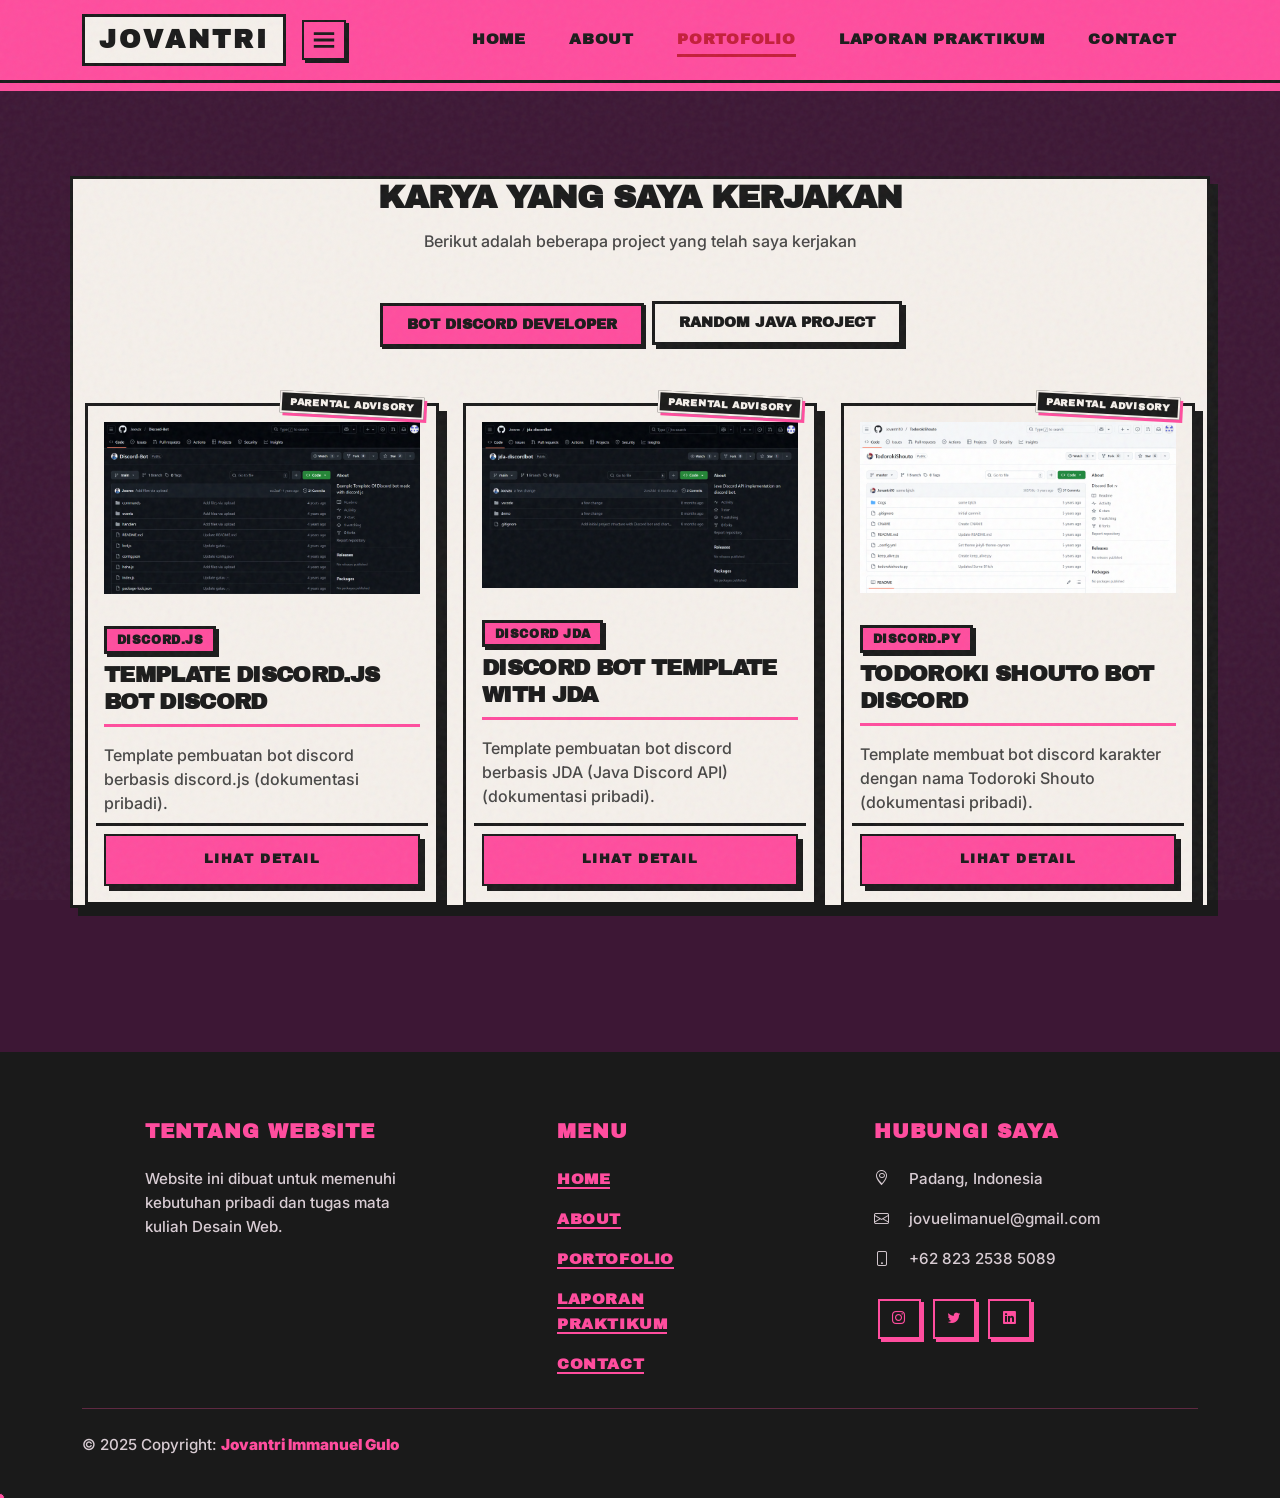
<file: portofolio.html>
<!doctype html>
<html lang="id">
    <head>
        <meta charset="utf-8">
        <meta name="viewport" content="width=device-width, initial-scale=1">
        <title>Portofolio Jovantri</title>
        <link rel="icon" href="images/icon.png" type="image/png">

        <link href="https://cdn.jsdelivr.net/npm/bootstrap@5.3.0/dist/css/bootstrap.min.css" rel="stylesheet">
        <link rel="stylesheet" href="https://cdn.jsdelivr.net/npm/bootstrap-icons@1.10.5/font/bootstrap-icons.css">
        <link rel="stylesheet" href="css/custom.css">
    </head>
    <body>
        <script src="https://cdn.jsdelivr.net/npm/bootstrap@5.3.0/dist/js/bootstrap.bundle.min.js"></script>
        <nav class="navbar navbar-expand-lg navbar-dark bg-primary fixed-top shadow">
            <div class="container">
                <a class="navbar-brand fw-bold" href="#">Jovantri</a>
                <button class="navbar-toggler" type="button" data-bs-toggle="collapse" data-bs-target="#navbarNav">
                    <span class="navbar-toggler-icon"></span>
                </button>

                <div class="collapse navbar-collapse" id="navbarNav">
                    <ul class="navbar-nav ms-auto">
                        <li class="nav-item">
                            <a class="nav-link" href="index.html">
                                Home
                            </a>
                        </li>
                        <li class="nav-item">
                            <a class="nav-link" href="about.html">
                                About
                            </a>
                        </li>
                        <li class="nav-item">
                            <a class="nav-link active" href="portofolio.html">
                                Portofolio
                            </a>
                        </li>
                        <li class="nav-item">
                            <a class="nav-link" href="laprak.html">
                                Laporan Praktikum
                            </a>
                        </li>
                        <li class="nav-item">
                            <a class="nav-link" href="kontak.html">
                                Contact
                            </a>
                        </li>
                    </ul>
                </div>
            </div>
        </nav>

        <section id="portofolio" class="py-5">
            <div class="container y2k-panel my-5">
                <div class="text-center mb-5">
                    <h2 class="fw-bold text-primary">Karya yang Saya Kerjakan</h2>
                    <p class="text-muted">Berikut adalah beberapa project yang telah saya kerjakan</p>
                </div>
                <ul class="nav nav-pills justify-content-center mb-5" id="pills-tab" role="tablist">
                    <li class="nav-item" role="presentation">
                        <button class="nav-link active rounded-pill px-4" id="pills-dbd-tab" data-bs-toggle="pill" data-bs-target="#pills-dbd" type="button" role="tab">
                            Bot Discord Developer
                        </button>
                    </li>
                    <li class="nav-item" role="presentation">
                        <button class="nav-link rounded-pill px-4" id="pills-rjp-tab" data-bs-toggle="pill" data-bs-target="#pills-rjp" type="button" role="tab">
                            Random Java Project
                        </button>
                    </li>
                </ul>
                <div class="tab-content" id="pills-tabContent">
                    <div class="tab-pane fade show active" id="pills-dbd" role="tab-panel">
                        <div class="row g-4">
                            <div class="col md-4">
                                <div class="card h-100 y2k-panel p-2">
                                    <img src="images/project1.png" class="card-img-top y2k-img-frame border-0 shadow-none mb-3" alt="Project 1">
                                    <div class="card-body p-2">
                                        <span class="badge bg-primary mb-2">Discord.js</span>
                                        <h5 class="card-title text-primary fw-bold">Template Discord.js Bot Discord</h5>
                                        <p class="card-text text-muted">Template pembuatan bot discord berbasis discord.js (dokumentasi pribadi).</p>
                                    </div>
                                    <div class="card-footer bg-transparent border-0 pb-2 px-2">
                                        <button type="button" class="btn btn-primary w-100" data-bs-toggle="modal" data-bs-target="#modalProject1">
                                            Lihat Detail
                                        </button>
                                    </div>
                                </div>
                            </div>
                            <div class="col md-4">
                                <div class="card h-100 y2k-panel p-2">
                                    <img src="images/project2.png" class="card-img-top y2k-img-frame border-0 shadow-none mb-3" alt="Project 2">
                                    <div class="card-body p-2">
                                        <span class="badge bg-primary mb-2">Discord JDA</span>
                                        <h5 class="card-title text-primary fw-bold">Discord Bot Template with JDA</h5>
                                        <p class="card-text text-muted">
                                            Template pembuatan bot discord berbasis JDA (Java Discord API) (dokumentasi pribadi).
                                        </p>
                                    </div>
                                    <div class="card-footer bg-transparent border-0 pb-2 px-2">
                                        <button type="button" class="btn btn-primary w-100" data-bs-toggle="modal" data-bs-target="#modalProject2">
                                            Lihat Detail
                                        </button>
                                    </div>
                                </div>
                            </div>
                            <div class="col md-4">
                                <div class="card h-100 y2k-panel p-2">
                                    <img src="images/project3.png" class="card-img-top y2k-img-frame border-0 shadow-none mb-3" alt="Project 3">
                                    <div class="card-body p-2">
                                        <span class="badge bg-primary mb-2">Discord.py</span>
                                        <h5 class="card-title text-primary fw-bold">Todoroki Shouto Bot Discord</h5>
                                        <p class="card-text text-muted">
                                            Template membuat bot discord karakter dengan nama Todoroki Shouto (dokumentasi pribadi).
                                        </p>
                                    </div>
                                    <div class="card-footer bg-transparent border-0 pb-2 px-2">
                                        <button type="button" class="btn btn-primary w-100" data-bs-toggle="modal" data-bs-target="#modalProject3">
                                            Lihat Detail
                                        </button>
                                    </div>
                                </div>
                            </div>
                        </div>
                    </div>
                    <div class="tab-pane fade" id="pills-rjp" role="tabpanel">
                        <div class="row g-4">
                            <div class="col-md-4">
                                <div class="card h-100 y2k-panel p-2">
                                    <img src="images/project4.png" class="card-img-top y2k-img-frame border-0 shadow-none mb-3" alt="Project 4">
                                    <div class="card-body p-2">
                                        <span class="badge bg-primary mb-2">Java</span>
                                        <h5 class="card-title text-primary fw-bold">Calculator GUI</h5>
                                        <p class="card-text text-muted">Membuat GUI Kalkulator menggunakan Java Swing dan JFrame.</p>
                                    </div>
                                    <div class="card-footer bg-transparent border-0 pb-2 px-2">
                                        <button type="button" class="btn btn-primary w-100" data-bs-toggle="modal" data-bs-target="#modalProject4">
                                            Lihat Detail
                                        </button>
                                    </div>
                                </div>
                            </div>
                            <div class="col-md-4">
                                <div class="card h-100 y2k-panel p-2">
                                    <img src="images/project5.png" class="card-img-top y2k-img-frame border-0 shadow-none mb-3" alt="Project 5">
                                    <div class="card-body p-2">
                                        <span class="badge bg-primary mb-2">Java</span>
                                        <h5 class="card-title text-primary fw-bold">GUI Razia Motor</h5>
                                        <p class="card-text text-muted">Membuat GUI Aplikasi Razia Motor Online menggunakan Java Swing dan JFrame.</p>
                                    </div>
                                    <div class="card-footer bg-transparent border-0 pb-2 px-2">
                                        <button type="button" class="btn btn-primary w-100" data-bs-toggle="modal" data-bs-target="#modalProject5">
                                            Lihat Detail
                                        </button>
                                    </div>
                                </div>
                            </div>
                            <div class="col-md-4">
                                <div class="card h-100 shadow-sm">
                                    <img src="images/project6.png" class="card-img-top" alt="Project 6">
                                    <div class="card-body">
                                        <span class="badge bg-primary mb-2">Java</span>
                                        <h5 class="card-title">GUI Aritmatika</h5>
                                        <p class="card-text text-muted">Membuat GUI Aritmatika (Operasi Matematika) menggunakan Java Swing dan JFrame.</p>
                                    </div>
                                    <div class="card-footer bg-white border-0 pb-4">
                                        <button type="button" class="btn btn-outline-dark w-100" data-bs-toggle="modal" data-bs-target="#modalProject6">
                                            Lihat Detail
                                        </button>
                                    </div>
                                </div>
                            </div>
                        </div>
                    </div>
                </div>
            </div>
        </section>

        <div class="modal fade" id="modalProject1" tabIndex="-1" aria-hidden="true">
            <div class="modal-dialog modal-lg modal-dialog-centered">
                <div class="modal-content">
                    <div class="modal-header">
                        <h5 class="modal-title fw-bold">
                            Detail: Discord Bot Template
                        </h5>
                        <button type="button" class="btn-close" data-bs-dismiss="modal" aria-label="Close"></button>
                    </div>
                    <div class="modal-body">
                        <div class="row">
                            <div class="col-md-6">
                                <img src="images/project1.png" class="img-fluid rounded mb-3" alt="Detail">
                            </div>
                            <div class="col-md-6">
                                <p><strong>Deskripsi Lengkap:</strong></p>
                                <p>Template Bot Discord yang berdasar pada library JavaScript yaitu Discord.js. Memiliki fitur untuk folder commands, handler, dan integrasi package yang baik.</p>
                                <p><strong>Teknologi:</strong></p>
                                <ul>
                                    <li>JavaScript (Discord.js)</li>
                                    <li>JSON</li>
                                </ul>
                                <p><strong>Tahun:</strong> 2021</p>
                            </div>
                        </div>
                    </div>
                    <div class="modal-footer">
                        <button type="button" class="btn btn-secondary" data-bs-dismiss="modal">Tutup</button>
                        <a href="https://github.com/Joovzx/Discord-Bot" target="_blank" class="btn btn-success">Lihat Project</a>
                    </div>
                </div>
            </div>
        </div>
        <div class="modal fade" id="modalProject2" tabIndex="-1" aria-hidden="true">
            <div class="modal-dialog modal-lg modal-dialog-centered">
                <div class="modal-content">
                    <div class="modal-header">
                        <h5 class="modal-title fw-bold">
                            Detail: Discord Bot Template
                        </h5>
                        <button type="button" class="btn-close" data-bs-dismiss="modal" aria-label="Close"></button>
                    </div>
                    <div class="modal-body">
                        <div class="row">
                            <div class="col-md-6">
                                <img src="images/project2.png" class="img-fluid rounded mb-3" alt="Detail">
                            </div>
                            <div class="col-md-6">
                                <p><strong>Deskripsi Lengkap:</strong></p>
                                <p>Template Bot Discord yang berdasar pada library Java yaitu JDA (Java Discord API). Memiliki fitur untuk folder commands, handler, dan integrasi package yang baik, selain itu membantu dalam mengimplementasikan bahasa pemrograman Java pada pembuatan bot discord.</p>
                                <p><strong>Teknologi:</strong></p>
                                <ul>
                                    <li>Java (Maven) (JDA)</li>
                                    <li>XML</li>
                                </ul>
                                <p><strong>Tahun:</strong> 2025</p>
                            </div>
                        </div>
                    </div>
                    <div class="modal-footer">
                        <button type="button" class="btn btn-secondary" data-bs-dismiss="modal">Tutup</button>
                        <a href="https://github.com/Joovzx/jda-discordbot" target="_blank" class="btn btn-success">Lihat Project</a>
                    </div>
                </div>
            </div>
        </div>
        <div class="modal fade" id="modalProject3" tabIndex="-1" aria-hidden="true">
            <div class="modal-dialog modal-lg modal-dialog-centered">
                <div class="modal-content">
                    <div class="modal-header">
                        <h5 class="modal-title fw-bold">
                            Detail: Discord Bot Template
                        </h5>
                        <button type="button" class="btn-close" data-bs-dismiss="modal" aria-label="Close"></button>
                    </div>
                    <div class="modal-body">
                        <div class="row">
                            <div class="col-md-6">
                                <img src="images/project3.png" class="img-fluid rounded mb-3" alt="Detail">
                            </div>
                            <div class="col-md-6">
                                <p><strong>Deskripsi Lengkap:</strong></p>
                                <p>Template Bot Discord yang berdasar pada library Python yaitu Discord.py. Memiliki fitur untuk folder commands, handler, dan integrasi package yang baik, selain itu menghadirkan karakter anime, yaitu Todoroki Shouto pada pembuatan bot discord.</p>
                                <p><strong>Teknologi:</strong></p>
                                <ul>
                                    <li>Python (Discord.py)</li>
                                </ul>
                                <p><strong>Tahun:</strong> 2020 (Covid Era)</p>
                            </div>
                        </div>
                    </div>
                    <div class="modal-footer">
                        <button type="button" class="btn btn-secondary" data-bs-dismiss="modal">Tutup</button>
                        <a href="https://github.com/Jovantri10/TodorokiShouto" target="_blank" class="btn btn-success">Lihat Project</a>
                    </div>
                </div>
            </div>
        </div>
        <div class="modal fade" id="modalProject4" tabIndex="-1" aria-hidden="true">
            <div class="modal-dialog modal-lg modal-dialog-centered">
                <div class="modal-content">
                    <div class="modal-header">
                        <h5 class="modal-title fw-bold">
                            Detail: GUI Kalkulator
                        </h5>
                        <button type="button" class="btn-close" data-bs-dismiss="modal" aria-label="Close"></button>
                    </div>
                    <div class="modal-body">
                        <div class="row">
                            <div class="col-md-6">
                                <img src="images/project4.png" class="img-fluid rounded mb-3" alt="Detail">
                            </div>
                            <div class="col-md-6">
                                <p><strong>Deskripsi Lengkap:</strong></p>
                                <p>Sistem kalkulator yang dibuat dari GUI Swing dari Java dengan JFrame, memudahkan dalam menghitung dan mencari jawaban operasi perhitungan yang akurat dan baik.</p>
                                <p><strong>Teknologi:</strong></p>
                                <ul>
                                    <li>Java (JFrame)</li>
                                </ul>
                                <p><strong>Tahun:</strong> 2024</p>
                            </div>
                        </div>
                    </div>
                    <div class="modal-footer">
                        <button type="button" class="btn btn-secondary" data-bs-dismiss="modal">Tutup</button>
                        <a href="https://github.com/Jovuel/2024-2-alpro-2411532014/blob/master/prakalpro_2_2411532014/src/pekan8/Calculator.java" target="_blank" class="btn btn-success">Lihat Project</a>
                    </div>
                </div>
            </div>
        </div>
        <div class="modal fade" id="modalProject5" tabIndex="-1" aria-hidden="true">
            <div class="modal-dialog modal-lg modal-dialog-centered">
                <div class="modal-content">
                    <div class="modal-header">
                        <h5 class="modal-title fw-bold">
                            Detail: GUI Razia Motor
                        </h5>
                        <button type="button" class="btn-close" data-bs-dismiss="modal" aria-label="Close"></button>
                    </div>
                    <div class="modal-body">
                        <div class="row">
                            <div class="col-md-6">
                                <img src="images/project5.png" class="img-fluid rounded mb-3" alt="Detail">
                            </div>
                            <div class="col-md-6">
                                <p><strong>Deskripsi Lengkap:</strong></p>
                                <p>Sistem GUI penilangan/razia motor secara online dengan menggunakan Java Swing dan JFrame, membuat sebuah sistem razia motor online yang sangat basic, namun dengan logic yang baik.</p>
                                <p><strong>Teknologi:</strong></p>
                                <ul>
                                    <li>Java (JFrame)</li>
                                </ul>
                                <p><strong>Tahun:</strong> 2024</p>
                            </div>
                        </div>
                    </div>
                    <div class="modal-footer">
                        <button type="button" class="btn btn-secondary" data-bs-dismiss="modal">Tutup</button>
                        <a href="https://github.com/Jovuel/2024-2-alpro-2411532014/blob/master/prakalpro_2_2411532014/src/pekan8/Quiz.java" target="_blank" class="btn btn-success">Lihat Project</a>
                    </div>
                </div>
            </div>
        </div>
        <div class="modal fade" id="modalProject6" tabIndex="-1" aria-hidden="true">
            <div class="modal-dialog modal-lg modal-dialog-centered">
                <div class="modal-content">
                    <div class="modal-header">
                        <h5 class="modal-title fw-bold">
                            Detail: GUI Aritmatika
                        </h5>
                        <button type="button" class="btn-close" data-bs-dismiss="modal" aria-label="Close"></button>
                    </div>
                    <div class="modal-body">
                        <div class="row">
                            <div class="col-md-6">
                                <img src="images/project6.png" class="img-fluid rounded mb-3" alt="Detail">
                            </div>
                            <div class="col-md-6">
                                <p><strong>Deskripsi Lengkap:</strong></p>
                                <p>Sistem GUI Aritmatika yang hampir mirip dengan kalkulator, namun memiliki fungsionalitas yang sama, dibangun dengan menggunakan Java Swing dan JFrame, membuat GUI Aritmatika menjadi GUI dasar dalam logika pembuatan GUI Kalkulator.</p>
                                <p><strong>Teknologi:</strong></p>
                                <ul>
                                    <li>Java (JFrame)</li>
                                </ul>
                                <p><strong>Tahun:</strong> 2024</p>
                            </div>
                        </div>
                    </div>
                    <div class="modal-footer">
                        <button type="button" class="btn btn-secondary" data-bs-dismiss="modal">Tutup</button>
                        <a href="https://github.com/Jovuel/2024-2-alpro-2411532014/blob/master/prakalpro_2_2411532014/src/pekan7/Aritmatika.java" target="_blank" class="btn btn-success">Lihat Project</a>
                    </div>
                </div>
            </div>
        </div>

        <footer class="y2k-footer pt-5 pb-4 mt-5">
            <div class="container text-center text-md-start">
                <div class="row text-center text-md-start">
                    <div class="col-md-3 col-lg-3 col-xl-3 mx-auto mt-3">
                        <h5 class="text-uppercase mb-4 fw-bold text-warning">
                            Tentang Website
                        </h5>
                        <p>
                            Website ini dibuat untuk memenuhi kebutuhan pribadi dan tugas mata kuliah Desain Web.
                        </p>
                    </div>
                    <div class="col-md-2 col-lg-2 col-xl-2 mx-auto mt-3">
                        <h5 class="text-uppercase mb-4 fw-bold text-warning">
                            Menu
                        </h5>
                        <p>
                            <a href="index.html">
                                Home
                            </a>
                        </p>
                        <p>
                            <a href="about.html">
                                About
                            </a>
                        </p>
                        <p>
                            <a href="portofolio.html">
                                Portofolio
                            </a>
                        </p>
                        <p>
                            <a href="laprak.html">
                                Laporan Praktikum
                            </a>
                        </p>
                        <p>
                            <a href="kontak.html">
                                Contact
                            </a>
                        </p>
                    </div>
                    <div class="col-md-4 col-lg-3 col-xl-3 mx-auto mt-3">
                        <h5 class="text-uppercase mb-4 fw-bold text-warning">
                            Hubungi Saya
                        </h5>
                        <p>
                            <i class="bi bi-geo-alt me-3"></i>
                            Padang, Indonesia
                        </p>
                        <p>
                            <i class="bi bi-envelope me-3"></i>
                            jovuelimanuel@gmail.com
                        </p>
                        <p>
                            <i class="bi bi-phone me-3"></i>
                            +62 823 2538 5089
                        </p>
                        <div class="mt-4">
                            <a href="https://www.instagram.com/imanuelgrande/" target="_blank" class="btn btn-outline-light btn-floating m-1 rounded-circle">
                                <i class="bi bi-instagram"></i>
                            </a>
                            <a href="https://x.com/joovzxaa" target="_blank" class="btn btn-outline-light btn-floating m-1 rounded-circle">
                                <i class="bi bi-twitter"></i>
                            </a>
                            <a href="https://id.linkedin.com/in/jovantri-immanuel-3b011b31b" target="_blank" class="btn btn-outline-light btn-floating m-1 rounded-circle">
                                <i class="bi bi-linkedin"></i>
                            </a>
                        </div>
                    </div>
                </div>
                <hr class="mb-4">
                <div class="row align-items-center">
                    <div class="col-md-7 col-lg-8">
                        <p class="text-center text-md-start">
                            © 2025 Copyright: <strong class="text-warning">
                                Jovantri Immanuel Gulo
                            </strong>
                        </p>
                    </div>
                </div>
            </div>
        </footer>
        <script src="content/y2k-effects.js"></script>
    </body>
</html>
</file>
<file: css/custom.css>
/* ==========================================================================
   PRIMA BALLERINA OF POP — MASTER THEME STYLESHEET
   Pop Maximalist / Brutalist / Punk / Y2K Aesthetic
   ========================================================================== */

/* 1. GOOGLE FONTS IMPORT */
@import url('https://fonts.googleapis.com/css2?family=Anton&family=Archivo+Black&family=Caveat:wght@700&family=Inter:wght@400;500;700;900&display=swap');

/* 2. DESIGN TOKENS & CSS VARIABLES */
:root {
    --pink-hot: #FF4D9E;
    --pink-soft: #FFB6D5;
    --berry-purple: #6B2D5C;
    --berry-purple-deep: #3D1735;
    --berry-red: #C41E3A;
    --paper: #F5F0EB;
    --ink: #1A1A1A;
    --ink-soft: #2A2A2A;

    --bg-base: var(--berry-purple-deep);
    --bg-panel: var(--paper);
    --text-main: var(--paper);
    --text-muted: #E8DDE5;

    --border-bold: 3px solid var(--ink);
    --radius-sm: 0px;
    --radius-md: 0px;
    --radius-lg: 0px;

    --shadow-soft: 8px 8px 0 var(--pink-hot);
    --glow-berry: 14px 16px 0 var(--pink-hot);
    --glow-silver: 8px 8px 0 var(--ink);

    --font-heading: 'Archivo Black', 'Anton', sans-serif;
    --font-script: 'Caveat', cursive;
    --font-body: 'Inter', sans-serif;

    --transition-speed: 0.25s;
    --transition-ease: cubic-bezier(.2,.9,.3,1.3);

    /* Compatibility aliases for preexisting styles & inline references */
    --color-black: var(--ink);
    --color-white: var(--paper);
    --color-yellow: var(--pink-hot);
    --color-blue: var(--pink-hot);
    --color-red: var(--berry-red);
    --color-purple: var(--berry-purple);
    --color-green: #6BCB77;
    --color-gray: #E5DFD7;
    --border-brutal: var(--border-bold);
    --shadow-brutal: 8px 8px 0 var(--ink);
    --shadow-hover: 12px 14px 0 var(--pink-hot);
    --shadow-active: 2px 2px 0 var(--ink);
    --font-mono: 'Courier New', monospace;
}

/* 3. GLOBAL RESET & FOUNDATION */
*,
*::before,
*::after {
    border-radius: 0 !important;
    box-sizing: border-box;
}

html {
    scroll-behavior: smooth;
}

body {
    padding-top: 80px;
    background-color: var(--berry-purple-deep) !important;
    color: var(--paper);
    font-family: var(--font-body);
    font-weight: 500;
    min-height: 100vh;
    overflow-x: hidden;
    position: relative;
    cursor: none; /* Custom cursor handles pointer */
}

/* Grain texture overlay for zine/paper effect */
.grain-overlay,
body::before {
    content: "";
    position: fixed;
    top: 0;
    left: 0;
    width: 100vw;
    height: 100vh;
    pointer-events: none;
    z-index: 9998;
    opacity: 0.055;
    background-image: url("data:image/svg+xml,%3Csvg viewBox='0 0 200 200' xmlns='http://www.w3.org/2000/svg'%3E%3Cfilter id='noiseFilter'%3E%3CfeTurbulence type='fractalNoise' baseFrequency='0.8' numOctaves='3' stitchTiles='stitch'/%3E%3C/filter%3E%3Crect width='100%25' height='100%25' filter='url(%23noiseFilter)'/%3E%3C/svg%3E");
}

/* Custom Brutalist Scrollbar */
::-webkit-scrollbar {
    width: 14px;
}
::-webkit-scrollbar-track {
    background: var(--paper);
    border-left: var(--border-bold);
}
::-webkit-scrollbar-thumb {
    background: var(--pink-hot);
    border: 2px solid var(--ink);
}
::-webkit-scrollbar-thumb:hover {
    background: var(--berry-red);
}

/* 4. TYPOGRAPHY & HEADINGS */
h1, h2, h3, h4, h5, h6 {
    font-family: var(--font-heading);
    text-transform: uppercase;
    letter-spacing: -0.03em;
    color: var(--paper);
    margin-bottom: 0.75rem;
}

/* Headings inside paper panels/cards/modals */
.card h1, .card h2, .card h3, .card h4, .card h5, .card h6,
.modal-body h1, .modal-body h2, .modal-body h3, .modal-body h4, .modal-body h5, .modal-body h6,
.modal-footer h1, .modal-footer h2, .modal-footer h3, .modal-footer h4, .modal-footer h5, .modal-footer h6,
#dynamicModalBody h1, #dynamicModalBody h2, #dynamicModalBody h3, #dynamicModalBody h4, #dynamicModalBody h5, #dynamicModalBody h6,
.y2k-panel h1, .y2k-panel h2, .y2k-panel h3, .y2k-panel h4, .y2k-panel h5, .y2k-panel h6,
.sg-panel h1, .sg-panel h2, .sg-panel h3, .sg-panel h4, .sg-panel h5, .sg-panel h6,
.service-card h1, .service-card h2, .service-card h3, .service-card h4, .service-card h5, .service-card h6,
.laprak-card h1, .laprak-card h2, .laprak-card h3, .laprak-card h4, .laprak-card h5, .laprak-card h6,
.folder-body h1, .folder-body h2, .folder-body h3, .folder-body h4, .folder-body h5, .folder-body h6,
.step-card-wrap h1, .step-card-wrap h2, .step-card-wrap h3, .step-card-wrap h4, .step-card-wrap h5, .step-card-wrap h6,
.prima-quotes-box h1, .prima-quotes-box h2, .prima-quotes-box h3, .prima-quotes-box h4, .prima-quotes-box h5, .prima-quotes-box h6 {
    color: var(--ink) !important;
}

/* Default disabled pseudo-elements for all headings */
h1::after,
h2::after {
    content: none !important;
    display: none !important;
}

/* Targeted Tagline Scripts */
.hero-section h1::after {
    content: "first. bold. unapologetic." !important;
    display: block !important;
    font-family: var(--font-script);
    color: var(--pink-hot);
    font-size: clamp(1.8rem, 3.5vw, 2.6rem);
    text-transform: lowercase;
    letter-spacing: 0.02em;
    font-weight: 700;
    transform: rotate(-1.5deg);
    margin-top: 0.4rem;
    text-shadow: none;
}

#features h2::after {
    content: "the girl behind the glitter" !important;
    display: block !important;
    font-family: var(--font-script);
    color: var(--pink-hot);
    font-size: clamp(1.6rem, 3vw, 2.3rem);
    text-transform: lowercase;
    letter-spacing: 0.02em;
    font-weight: 700;
    transform: rotate(-1deg);
    margin-top: 0.4rem;
    text-shadow: none;
}

#gallery h2::after {
    content: "visual reference dump" !important;
    display: inline-block !important;
    font-family: var(--font-script);
    color: var(--ink) !important;
    background: var(--pink-soft);
    padding: 2px 14px;
    border: 2px solid var(--ink);
    box-shadow: 3px 3px 0 var(--pink-hot);
    font-size: clamp(1.4rem, 2.5vw, 1.9rem);
    text-transform: lowercase;
    letter-spacing: 0.02em;
    font-weight: 700;
    transform: rotate(-1.5deg);
    margin-top: 0.6rem;
    text-shadow: none;
}

/* 5. TEXT CONTRAST & ACCENTS */
.text-secondary {
    color: var(--pink-soft) !important;
}

.card .text-secondary,
.y2k-panel .text-secondary,
.sg-panel .text-secondary,
.modal .text-secondary,
.laprak-card .text-secondary,
.folder-body .text-secondary {
    color: var(--ink-soft) !important;
}

a.text-secondary {
    color: var(--pink-soft) !important;
    transition: color var(--transition-speed);
}
a.text-secondary:hover {
    color: var(--pink-hot) !important;
}

.text-muted {
    color: var(--text-muted) !important;
}

.card .text-muted,
.y2k-panel .text-muted,
.sg-panel .text-muted,
.modal .text-muted,
.laprak-card .text-muted,
.folder-body .text-muted {
    color: var(--ink-soft) !important;
    opacity: 0.85;
}

.text-primary {
    color: var(--pink-hot) !important;
    text-shadow: 2px 2px 0 var(--ink);
}

.card .text-primary,
.y2k-panel .text-primary,
.modal .text-primary,
.laprak-card .text-primary {
    text-shadow: none !important;
}

.text-warning {
    color: var(--pink-hot) !important;
}

strong, b {
    color: var(--berry-red) !important;
    font-weight: 900;
    text-shadow: none !important;
}

/* 6. NAVBAR */
.navbar {
    background: var(--paper) !important;
    border-bottom: var(--border-bold) !important;
    box-shadow: 0 8px 0 var(--pink-hot) !important;
    padding: 0.85rem 0;
    transition: all var(--transition-speed);
}

.navbar-brand {
    font-family: var(--font-heading) !important;
    font-size: 1.6rem;
    font-weight: 900;
    color: var(--ink) !important;
    text-transform: uppercase;
    letter-spacing: 0.12em;
    padding: 0.25rem 0.9rem;
    border: var(--border-bold);
    background: var(--paper);
    box-shadow: 4px 4px 0 var(--pink-hot);
    transition: transform var(--transition-speed), box-shadow var(--transition-speed), background var(--transition-speed);
}

.navbar-brand:hover {
    transform: translate(-2px, -2px);
    box-shadow: 6px 6px 0 var(--ink);
    background: var(--pink-soft);
}

.navbar-brand::after {
    content: none !important;
}

.navbar-nav .nav-link {
    font-family: var(--font-heading) !important;
    font-size: 0.95rem;
    font-weight: 900;
    color: var(--ink) !important;
    padding: 0.5rem 1rem !important;
    margin: 0 0.35rem;
    text-transform: uppercase;
    letter-spacing: 0.05em;
    position: relative;
    background: transparent !important;
    border: none !important;
    box-shadow: none !important;
    transition: color var(--transition-speed);
}

.navbar-nav .nav-link::after {
    content: '';
    position: absolute;
    bottom: 2px;
    left: 1rem;
    right: 1rem;
    height: 3px;
    background: var(--pink-hot);
    transform: scaleX(0);
    transform-origin: center;
    transition: transform var(--transition-speed);
}

.navbar-nav .nav-link:hover {
    color: var(--berry-red) !important;
    background: transparent !important;
    transform: none !important;
    box-shadow: none !important;
}

.navbar-nav .nav-link:hover::after {
    transform: scaleX(1);
}

.navbar-nav .nav-link.active {
    color: var(--berry-red) !important;
    background: transparent !important;
    transform: none !important;
    box-shadow: none !important;
}

.navbar-nav .nav-link.active::after {
    transform: scaleX(1);
    background: var(--berry-red);
}

/* Mobile Toggler */
.navbar-toggler {
    width: 44px !important;
    height: 40px !important;
    background: var(--pink-hot) !important;
    border: 2.5px solid var(--ink) !important;
    border-radius: 0 !important;
    padding: 0 !important;
    box-shadow: 3px 3px 0 var(--ink) !important;
    display: inline-flex !important;
    align-items: center;
    justify-content: center;
    transition: transform 0.15s, box-shadow 0.15s;
}

.navbar-toggler:focus {
    box-shadow: 4px 4px 0 var(--ink) !important;
    outline: none !important;
}

.navbar-toggler:active {
    transform: translate(2px, 2px);
    box-shadow: 1px 1px 0 var(--ink) !important;
}

.navbar-toggler-icon {
    width: 24px !important;
    height: 20px !important;
    background-image: url("data:image/svg+xml,%3Csvg xmlns='http://www.w3.org/2000/svg' viewBox='0 0 30 30'%3E%3Cpath stroke='%231A1A1A' stroke-linecap='square' stroke-miterlimit='10' stroke-width='3.5' d='M4 7h22M4 15h22M4 23h22'/%3E%3C/svg%3E") !important;
}

/* 7. HERO SECTION */
.hero-section {
    min-height: 85vh;
    background: var(--berry-purple-deep) !important;
    border-bottom: var(--border-bold) !important;
    position: relative;
    padding: 4.5rem 0;
}

.hero-section h1 {
    font-size: clamp(2.5rem, 5.2vw, 4.4rem);
    font-weight: 900;
    color: var(--paper) !important;
    line-height: 1.1;
    margin-bottom: 1.5rem;
    text-shadow: 3px 3px 0 var(--ink);
}

.hero-section p.lead {
    color: var(--paper) !important;
    font-size: 1.15rem;
    line-height: 1.6;
    text-shadow: 2px 2px 0 rgba(26, 26, 26, 0.85);
    background: transparent !important;
    border: none !important;
    box-shadow: none !important;
    padding: 0 !important;
    display: block;
}

.hero-section .btn-light {
    background: var(--pink-hot) !important;
    color: var(--ink) !important;
    border: 2.5px solid var(--ink) !important;
    box-shadow: 5px 5px 0 var(--ink);
}

.hero-section .btn-light:hover {
    background: var(--paper) !important;
    color: var(--ink) !important;
    transform: translate(-3px, -3px);
    box-shadow: 7px 7px 0 var(--pink-hot);
}

.hero-section .btn-outline-light {
    background: transparent !important;
    color: var(--paper) !important;
    border: 2.5px solid var(--paper) !important;
    box-shadow: 5px 5px 0 var(--pink-hot) !important;
}

.hero-section .btn-outline-light:hover {
    background: var(--paper) !important;
    color: var(--ink) !important;
    border-color: var(--paper) !important;
    transform: translate(-3px, -3px);
    box-shadow: 7px 7px 0 var(--pink-hot) !important;
}

/* 8. BRUTALIST BENTO CARD SYSTEM */
.card,
.sg-panel,
.service-card,
.laprak-card,
.prima-panel,
.y2k-panel {
    background-color: var(--paper) !important;
    border: var(--border-bold) !important;
    border-radius: 0 !important;
    box-shadow: 8px 8px 0 var(--ink) !important;
    color: var(--ink) !important;
    transition: transform 0.25s, box-shadow 0.25s;
    position: relative;
    overflow: visible;
}

/* Hover: Geser saja TANPA rotasi */
.card:hover,
.sg-panel:hover,
.service-card:hover,
.laprak-card:hover,
.y2k-panel:hover {
    transform: translate(-3px, -4px);
    box-shadow: 12px 14px 0 var(--pink-hot) !important;
}

/* Badge PARENTAL ADVISORY */
.card:not(.y2k-photo-card):not(.modal-dialog *)::after,
.service-card::after,
.laprak-card::after {
    content: "PARENTAL ADVISORY";
    position: absolute;
    top: -12px;
    right: 12px;
    background: var(--ink);
    color: var(--paper);
    border: 2px solid var(--paper);
    font-family: var(--font-heading);
    font-size: 0.6rem;
    font-weight: 900;
    letter-spacing: 0.08em;
    padding: 2px 8px;
    box-shadow: 3px 3px 0 var(--pink-hot);
    transform: rotate(3deg);
    pointer-events: none;
    z-index: 5;
}

.card::before,
.sg-panel::before,
.service-card::before,
.laprak-card::before,
.y2k-panel::before {
    content: none !important;
}

.card-header,
.card-footer {
    background-color: var(--paper) !important;
    border-bottom: var(--border-bold) !important;
    border-top: none !important;
    color: var(--ink) !important;
    font-family: var(--font-heading);
    font-weight: 900;
    text-transform: uppercase;
}

.card-footer {
    border-top: var(--border-bold) !important;
    border-bottom: none !important;
}

.card-title {
    font-size: 1.4rem;
    font-weight: 900;
    border-bottom: 3px solid var(--pink-hot);
    padding-bottom: 0.5rem;
    margin-bottom: 1rem;
    display: inline-block;
    color: var(--ink) !important;
}

/* Service Card Specifics */
.service-card {
    background-color: var(--paper) !important;
    color: var(--ink) !important;
    padding: 2rem 1.5rem;
}

.service-card i {
    color: var(--ink) !important;
    background: var(--pink-soft);
    padding: 1rem;
    border: var(--border-bold);
    box-shadow: 4px 4px 0 var(--ink);
    margin-bottom: 1.2rem;
    display: inline-block;
    font-size: 2rem;
    transition: transform 0.25s, background 0.25s;
}

.service-card:hover i {
    transform: scale(1.08); /* Max 1.08 scale, no rotation */
    background: var(--pink-hot);
}

/* 9. BUTTONS */
.btn {
    font-family: var(--font-heading) !important;
    font-size: 0.8rem !important;
    font-weight: 900 !important;
    text-transform: uppercase;
    letter-spacing: 0.12em;
    border-radius: 0 !important;
    padding: 0.9rem 1.6rem;
    border: 2.5px solid var(--ink) !important;
    box-shadow: 5px 5px 0 var(--ink);
    transition: transform 0.15s, box-shadow 0.15s, background 0.2s, color 0.2s;
}

/* Primary */
.btn-light,
.btn-primary {
    background: var(--pink-hot) !important;
    color: var(--ink) !important;
    border-color: var(--ink) !important;
}

.btn-light:hover,
.btn-primary:hover {
    background: var(--paper) !important;
    color: var(--ink) !important;
    transform: translate(-3px, -3px);
    box-shadow: 7px 7px 0 var(--pink-hot);
}

/* Outline */
.btn-outline-light,
.btn-outline-dark,
.btn-outline-primary {
    background: var(--ink) !important;
    color: var(--paper) !important;
    border-color: var(--ink) !important;
    box-shadow: 4px 4px 0 var(--pink-hot);
}

.btn-outline-light:hover,
.btn-outline-dark:hover,
.btn-outline-primary:hover {
    background: var(--pink-hot) !important;
    color: var(--ink) !important;
    transform: translate(-2px, -2px);
    box-shadow: 6px 6px 0 var(--ink);
}

/* Active State */
.btn:active {
    transform: translate(2px, 2px) !important;
    box-shadow: 2px 2px 0 var(--ink) !important;
}

.btn-dark {
    background: var(--ink) !important;
    color: var(--paper) !important;
    border: 2.5px solid var(--ink) !important;
    box-shadow: 4px 4px 0 var(--pink-hot);
}

.btn-dark:hover {
    background: var(--pink-hot) !important;
    color: var(--ink) !important;
    transform: translate(-2px, -2px);
    box-shadow: 6px 6px 0 var(--ink);
}

/* 10. MODAL */
.modal-content,
.modal-content-custom {
    background-color: var(--paper) !important;
    border: var(--border-bold) !important;
    border-radius: 0 !important;
    box-shadow: 12px 12px 0 var(--pink-hot) !important;
}

.modal-header,
.modal-header-custom {
    background: var(--ink) !important;
    border-bottom: var(--border-bold) !important;
    padding: 1.2rem 1.5rem;
}

.modal-title {
    font-family: var(--font-heading) !important;
    font-weight: 900;
    text-transform: uppercase;
    color: var(--paper) !important; /* PENTING: Judul harus terang di atas header gelap */
    letter-spacing: 0.05em;
}

.modal-header .btn-close {
    filter: none !important;
    opacity: 1 !important;
    border: 2px solid var(--paper) !important;
    background-color: var(--pink-hot) !important;
    border-radius: 0 !important;
    box-shadow: 2px 2px 0 var(--paper);
}

.modal-header .btn-close:hover {
    background-color: var(--berry-red) !important;
    transform: translate(-1px, -1px);
}

.modal-footer {
    background: var(--paper) !important;
    border-top: var(--border-bold) !important;
}

.modal-body,
#dynamicModalBody {
    background-color: var(--paper) !important;
    color: var(--ink) !important;
}

.modal-body h1, .modal-body h2, .modal-body h3, .modal-body h4, .modal-body h5, .modal-body h6,
#dynamicModalBody h1, #dynamicModalBody h2, #dynamicModalBody h3, #dynamicModalBody h4, #dynamicModalBody h5, #dynamicModalBody h6 {
    color: var(--ink) !important;
}

.modal-body .text-muted,
.modal-body .text-secondary,
#dynamicModalBody .text-muted,
#dynamicModalBody .text-secondary {
    color: var(--ink-soft) !important;
}

.modal-body strong,
.modal-body b,
#dynamicModalBody strong,
#dynamicModalBody b {
    color: var(--berry-red) !important;
}

/* 11. LAPORAN PRAKTIKUM (laprak.html) — STYLING KHUSUS */

/* Icon wrapper di dalam kartu laprak */
.laprak-icon-wrapper {
    width: 48px;
    height: 48px;
    display: flex;
    align-items: center;
    justify-content: center;
    background: var(--pink-soft) !important;
    border: 2px solid var(--ink) !important;
    box-shadow: 3px 3px 0 var(--ink);
    flex-shrink: 0;
    transition: all var(--transition-speed);
}
.laprak-icon-wrapper i {
    font-size: 1.4rem;
    color: var(--berry-purple-deep) !important;
}
.laprak-card:hover .laprak-icon-wrapper {
    background: var(--pink-hot) !important;
}
.laprak-card:hover .laprak-icon-wrapper i {
    color: var(--ink) !important;
}

/* Badge Laprak */
.badge-laprak {
    background: var(--ink) !important;
    color: var(--paper) !important;
    border: 2px solid var(--pink-hot) !important;
    font-family: var(--font-heading);
    font-size: 0.65rem;
    font-weight: 900;
    text-transform: uppercase;
    letter-spacing: 0.08em;
    padding: 0.3rem 0.6rem;
    box-shadow: 2px 2px 0 var(--ink);
}

/* Tombol "Lihat Laporan" */
.laprak-card .btn-outline-dark,
.laprak-card .btn-sm,
.btn-view-laprak {
    background: var(--ink) !important;
    color: var(--paper) !important;
    border: 2px solid var(--ink) !important;
    border-radius: 0 !important;
    box-shadow: 3px 3px 0 var(--pink-hot) !important;
}
.laprak-card .btn-outline-dark:hover,
.laprak-card .btn-sm:hover,
.btn-view-laprak:hover {
    background: var(--pink-hot) !important;
    color: var(--ink) !important;
    box-shadow: 4px 4px 0 var(--ink) !important;
    transform: translate(-2px, -2px);
}

/* Folder Explorer */
.explorer-path-bar {
    background: var(--ink) !important;
    border: var(--border-bold) !important;
    box-shadow: 6px 6px 0 var(--pink-hot) !important;
    font-family: 'Courier New', monospace !important;
    color: #6BCB77 !important;
}
.explorer-path-bar .path-sep {
    color: var(--pink-hot) !important;
}
.explorer-path-bar .path-crumb {
    color: #6BCB77 !important;
}
.explorer-path-bar .path-crumb:hover {
    color: var(--pink-hot) !important;
}
.explorer-path-bar .path-crumb.active-crumb {
    color: var(--paper) !important;
}

.btn-back-folder {
    background: var(--paper) !important;
    color: var(--ink) !important;
    border: var(--border-bold) !important;
    box-shadow: 4px 4px 0 var(--ink) !important;
    font-family: var(--font-heading);
    font-size: 0.85rem;
    font-weight: 900;
}
.btn-back-folder:hover {
    background: var(--pink-hot) !important;
    color: var(--ink) !important;
    transform: translate(-2px, -2px);
    box-shadow: 6px 6px 0 var(--pink-hot) !important;
}

/* Folder Items Grid */
.folder-item .folder-body {
    background-color: var(--paper) !important;
    border: var(--border-bold) !important;
    box-shadow: 8px 8px 0 var(--ink) !important;
    color: var(--ink) !important;
    transition: transform 0.2s, box-shadow 0.2s;
}
.folder-item:hover .folder-body {
    transform: translate(-3px, -4px);
    box-shadow: 12px 14px 0 var(--pink-hot) !important;
}
.folder-item .folder-tab {
    background-color: var(--pink-hot) !important;
    border: var(--border-bold) !important;
    border-bottom: none !important;
    border-radius: 0 !important;
}
.folder-item .folder-name {
    color: var(--ink) !important;
    text-shadow: none !important;
    font-family: var(--font-heading);
    font-weight: 900;
}
.folder-item .folder-meta {
    color: var(--ink-soft) !important;
    opacity: 0.85;
}
.folder-item .folder-icon {
    color: var(--berry-purple) !important;
    filter: drop-shadow(3px 3px 0 var(--pink-hot)) !important;
}
.folder-item .folder-badge {
    background: var(--ink) !important;
    color: var(--paper) !important;
    border: 2px solid var(--pink-hot) !important;
    font-family: var(--font-heading);
    font-size: 0.65rem;
    font-weight: 900;
}

/* Specific Folder Categories */
.folder-web .folder-tab,
.folder-mobile .folder-tab {
    background-color: var(--pink-hot) !important;
}
.folder-web .folder-body,
.folder-mobile .folder-body {
    background-color: var(--paper) !important;
}
.folder-web .folder-badge,
.folder-mobile .folder-badge {
    background-color: var(--ink) !important;
    color: var(--paper) !important;
    border-color: var(--pink-hot) !important;
}
.folder-web .folder-name,
.folder-mobile .folder-name {
    color: var(--ink) !important;
    text-shadow: none !important;
}
.folder-web .folder-meta,
.folder-mobile .folder-meta {
    color: var(--ink-soft) !important;
}
.folder-web .folder-icon,
.folder-mobile .folder-icon {
    color: var(--berry-purple) !important;
}

/* Modal Laprak Inner Components */
.timeline-step-icon {
    width: 36px !important;
    height: 36px !important;
    background: var(--ink) !important;
    color: var(--paper) !important;
    font-family: var(--font-heading);
    font-weight: 900;
    border: 2px solid var(--pink-hot) !important;
    border-radius: 0 !important;
    box-shadow: 2px 2px 0 var(--pink-hot);
    display: flex;
    align-items: center;
    justify-content: center;
}
.step-card-wrap {
    background: var(--paper) !important;
    border: 1.5px solid var(--ink) !important;
    padding: 1rem 1.2rem;
    border-left: 4px solid var(--pink-hot) !important;
    color: var(--ink) !important;
}
.step-card-wrap:hover {
    background: var(--paper) !important;
    box-shadow: 5px 5px 0 var(--pink-hot) !important;
    transform: translate(-2px, -2px);
}
.screenshot-window {
    border: var(--border-bold) !important;
    background: var(--ink) !important;
    overflow: hidden;
}
.screenshot-header {
    background: #2A2A2A !important;
    padding: 0.4rem 0.8rem !important;
    border-bottom: 2px solid var(--ink) !important;
}
.window-dot.red { background: #FF5F57 !important; }
.window-dot.yellow { background: #FEBC2E !important; }
.window-dot.green { background: #28C840 !important; }
.conclusion-quote {
    border-left: 4px solid var(--pink-hot) !important;
    background: rgba(255, 77, 158, 0.05) !important;
    color: var(--ink) !important;
    border: 1.5px solid var(--ink);
    border-left: 5px solid var(--pink-hot) !important;
    padding: 1.5rem;
    font-family: var(--font-body);
    font-weight: 700;
}
.pendahuluan-card {
    background: var(--pink-soft) !important;
    border: var(--border-bold) !important;
    box-shadow: 6px 6px 0 var(--ink) !important;
    color: var(--ink) !important;
    padding: 1.5rem;
}
.pendahuluan-text {
    background: var(--paper) !important;
    border: 2px solid var(--ink) !important;
    color: var(--ink) !important;
    box-shadow: 4px 4px 0 var(--ink) !important;
}
.tujuan-item-wrap,
.info-sidebar-item {
    background: var(--paper) !important;
    border: 2px solid var(--ink) !important;
    color: var(--ink) !important;
    box-shadow: 4px 4px 0 var(--ink) !important;
}
.tujuan-item-wrap:hover,
.info-sidebar-item:hover {
    background: var(--pink-soft) !important;
    transform: translate(-2px, -2px);
    box-shadow: 6px 6px 0 var(--pink-hot) !important;
}
.badge-sidebar {
    background: var(--pink-hot) !important;
    color: var(--ink) !important;
    border: 2px solid var(--ink) !important;
    font-family: var(--font-heading);
    font-size: 0.65rem;
    font-weight: 900;
}
.coming-soon-panel {
    background: var(--paper) !important;
    border: var(--border-bold) !important;
    box-shadow: 8px 8px 0 var(--ink) !important;
    color: var(--ink) !important;
}
.coming-soon-panel .cs-icon {
    color: var(--pink-hot) !important;
}
.coming-soon-panel h3,
.coming-soon-panel p {
    color: var(--ink) !important;
}

/* 12. CAROUSEL & GALLERY SECTION */
.y2k-carousel-container {
    background: var(--paper);
    border: var(--border-bold);
    box-shadow: 10px 10px 0 var(--pink-hot);
    padding: 12px;
    margin: 0 auto;
    position: relative;
}

.y2k-carousel-container::before,
.y2k-carousel-container::after {
    content: none !important;
}

.carousel-inner {
    border: var(--border-bold);
    background: var(--ink);
}

.carousel-item img {
    object-fit: contain !important;
    max-height: 550px !important;
    background: var(--ink) !important;
    width: 100%;
    margin: 0 auto;
}

.carousel-caption {
    background: var(--ink) !important;
    border: 2px solid var(--paper) !important;
    box-shadow: 4px 4px 0 var(--pink-hot) !important;
    padding: 0.8rem 1.4rem;
    bottom: 25px;
    left: 8%;
    right: 8%;
}

.carousel-caption h5 {
    color: var(--pink-hot) !important;
    font-family: var(--font-heading);
    font-size: 1.3rem;
    font-weight: 900;
    text-transform: uppercase;
    margin-bottom: 0.25rem;
}

.carousel-caption p {
    color: var(--paper) !important;
    font-size: 0.95rem;
    margin-bottom: 0;
}

.carousel-indicators button {
    width: 14px !important;
    height: 14px !important;
    background-color: var(--paper) !important;
    border: 2px solid var(--ink) !important;
    border-radius: 0 !important;
    opacity: 0.8 !important;
    margin: 0 4px !important;
    box-shadow: 2px 2px 0 var(--ink);
}

.carousel-indicators button.active {
    background-color: var(--pink-hot) !important;
    opacity: 1 !important;
    transform: scale(1.15);
    box-shadow: 3px 3px 0 var(--ink);
}

.carousel-control-prev,
.carousel-control-next {
    width: 44px;
    height: 44px;
    background: var(--pink-hot) !important;
    border: 2px solid var(--ink) !important;
    box-shadow: 3px 3px 0 var(--ink) !important;
    top: 50%;
    transform: translateY(-50%);
    opacity: 1 !important;
    margin: 0 10px;
    transition: transform 0.15s, background 0.15s;
}

.carousel-control-prev:hover,
.carousel-control-next:hover {
    background: var(--paper) !important;
    transform: translateY(-50%) translate(-2px, -2px);
    box-shadow: 5px 5px 0 var(--ink) !important;
}

.carousel-control-prev-icon,
.carousel-control-next-icon {
    filter: invert(1);
}

/* Quotes Box beside Carousel (Section 11) */
.prima-quotes-box {
    background: var(--pink-soft) !important;
    border: var(--border-bold) !important;
    box-shadow: 8px 8px 0 var(--ink) !important;
    color: var(--ink) !important;
    display: flex;
    flex-direction: column;
    justify-content: space-between;
    height: 100%;
    padding: 2.2rem 2rem;
    position: relative;
    transition: transform 0.25s, box-shadow 0.25s;
}

.prima-quotes-box:hover {
    transform: translate(-3px, -4px);
    box-shadow: 12px 14px 0 var(--pink-hot) !important;
}

.prima-quotes-box .quotes-tag .badge-zine {
    background: var(--ink);
    color: var(--paper);
    border: 2px solid var(--paper);
    font-family: var(--font-heading);
    font-size: 0.75rem;
    font-weight: 900;
    padding: 4px 10px;
    box-shadow: 3px 3px 0 var(--pink-hot);
    display: inline-block;
    letter-spacing: 0.08em;
}

.prima-quotes-box .quotes-text {
    font-family: var(--font-body);
    font-weight: 700;
    font-size: 1.18rem;
    line-height: 1.6;
    color: var(--ink);
    border-left: 4px solid var(--pink-hot);
    padding-left: 1.2rem;
    margin: 1.8rem 0;
}

.prima-quotes-box .quotes-author {
    font-family: var(--font-script);
    font-size: 1.9rem;
    font-weight: 700;
    color: var(--berry-red);
    transform: rotate(-3deg);
    display: block;
}

/* 13. FOOTER */
footer,
.y2k-footer {
    border-top: var(--border-bold) !important;
    background-color: var(--ink) !important;
    color: #D8CCD3 !important;
    padding: 3.5rem 0 2rem 0;
    position: relative;
    z-index: 10;
}

footer h5,
.y2k-footer h5 {
    color: var(--pink-hot) !important;
    font-family: var(--font-heading);
    text-transform: uppercase;
    font-weight: 900;
    letter-spacing: 0.05em;
    margin-bottom: 1.2rem;
}

footer p,
.y2k-footer p {
    color: #D8CCD3 !important;
    font-size: 0.95rem;
    line-height: 1.6;
}

footer a,
.y2k-footer a {
    color: var(--pink-hot) !important;
    font-family: var(--font-heading);
    font-weight: 900;
    text-transform: uppercase;
    letter-spacing: 0.04em;
    text-decoration: none;
    border-bottom: 2px solid var(--pink-hot);
    transition: color 0.15s, border-color 0.15s, background 0.15s;
}

footer a:hover,
.y2k-footer a:hover {
    color: var(--paper) !important;
    border-color: var(--paper) !important;
    background: transparent !important;
}

footer hr {
    border-color: rgba(255, 77, 158, 0.3) !important;
    opacity: 1;
}

/* Footer social buttons */
footer .btn-outline-light,
.y2k-footer .btn-outline-light {
    border: 2px solid var(--pink-hot) !important;
    color: var(--pink-hot) !important;
    background: transparent !important;
    box-shadow: 3px 3px 0 var(--pink-hot) !important;
    border-radius: 0 !important;
    padding: 0.5rem 0.8rem;
}

footer .btn-outline-light:hover,
.y2k-footer .btn-outline-light:hover {
    background: var(--pink-hot) !important;
    color: var(--ink) !important;
    transform: translate(-2px, -2px);
    box-shadow: 4px 4px 0 var(--paper) !important;
}

/* 14. CUSTOM CURSOR & Y2K SPARKLE */
.cursor {
    position: fixed;
    width: 10px;
    height: 10px;
    background: var(--pink-hot);
    border: 1.5px solid var(--ink);
    border-radius: 50% !important;
    pointer-events: none;
    z-index: 10000;
    transform: translate(-50%, -50%);
    transition: width 0.2s ease, height 0.2s ease, opacity 0.2s ease;
}

.cursor.hover {
    width: 28px;
    height: 28px;
    opacity: 0.7;
    background: var(--pink-hot);
}

.cursor-ring {
    position: fixed;
    width: 32px;
    height: 32px;
    border: 1px dashed rgba(26, 26, 26, 0.4);
    border-radius: 50% !important;
    pointer-events: none;
    z-index: 9999;
    transform: translate(-50%, -50%);
    opacity: 0.45;
}

@media (hover: none) {
    .cursor,
    .cursor-ring {
        display: none !important;
    }
    body,
    a,
    button,
    input,
    select,
    textarea,
    .card,
    .folder-item {
        cursor: auto !important;
    }
}

/* Sparkle Animation */
.y2k-sparkle {
    position: absolute;
    pointer-events: none;
    z-index: 9999;
    font-family: var(--font-heading);
    font-weight: 800;
    font-size: 1.6rem;
    transform: translate(-50%, -50%);
    animation: brutal-sparkle 0.5s ease-out forwards;
}

@keyframes brutal-sparkle {
    0% {
        transform: translate(-50%, -50%) scale(0.2) rotate(0deg);
        opacity: 1;
    }
    50% {
        transform: translate(-50%, -50%) scale(1.4) rotate(15deg);
        opacity: 0.9;
    }
    100% {
        transform: translate(-50%, -50%) scale(1) rotate(30deg);
        opacity: 0;
    }
}

/* 15. LOADER SCREEN */
.prima-loader {
    position: fixed;
    inset: 0;
    background: var(--pink-hot);
    z-index: 99999;
    display: flex;
    flex-direction: column;
    align-items: center;
    justify-content: center;
    transition: opacity 0.45s ease, visibility 0.45s ease;
}

.prima-loader.hidden {
    opacity: 0;
    visibility: hidden;
    pointer-events: none;
}

.prima-loader-title {
    font-family: var(--font-heading);
    font-size: clamp(2.2rem, 6.5vw, 4.8rem);
    color: var(--ink);
    text-transform: uppercase;
    letter-spacing: -0.02em;
    display: flex;
    justify-content: center;
    gap: 3px;
    text-shadow: 4px 4px 0 var(--paper);
}

.prima-loader-title span {
    display: inline-block;
    opacity: 0;
    transform: translateY(20px);
    animation: loaderLetterIn 0.3s cubic-bezier(0.2, 0.9, 0.3, 1.3) forwards;
}

.prima-loader-sub {
    font-family: var(--font-script);
    font-size: clamp(1.4rem, 3.5vw, 2.2rem);
    color: var(--paper);
    margin-top: 0.8rem;
    transform: rotate(-2deg);
    text-shadow: 2px 2px 0 var(--ink);
}

.prima-loader-bar-wrap {
    width: 200px;
    height: 12px;
    background: var(--paper);
    border: 2.5px solid var(--ink);
    box-shadow: 4px 4px 0 var(--ink);
    margin: 1.5rem auto 0;
    overflow: hidden;
}

.prima-loader-bar {
    width: 100%;
    height: 100%;
    background: var(--berry-red);
    transform-origin: left;
    animation: loaderBarProgress 0.8s ease-in-out forwards;
}

@keyframes loaderLetterIn {
    to {
        opacity: 1;
        transform: translateY(0);
    }
}

@keyframes loaderBarProgress {
    0% { transform: scaleX(0); }
    100% { transform: scaleX(1); }
}

/* 16. FORMS & INPUTS */
.form-control,
.custom-input,
.form-select,
.y2k-input {
    background-color: var(--paper) !important;
    border: var(--border-bold) !important;
    color: var(--ink) !important;
    border-radius: 0 !important;
    padding: 0.9rem 1.2rem !important;
    font-family: var(--font-body);
    font-weight: 700;
    font-size: 1rem;
    box-shadow: 4px 4px 0 var(--ink) !important;
    transition: transform 0.15s, box-shadow 0.15s;
}

.form-control::placeholder {
    color: var(--ink-soft) !important;
    opacity: 0.5;
}

.form-control:focus,
.custom-input:focus,
.form-select:focus,
.y2k-input:focus {
    transform: translate(-2px, -2px);
    box-shadow: 6px 6px 0 var(--pink-hot) !important;
    outline: none !important;
    border-color: var(--ink) !important;
    background-color: var(--paper) !important;
    color: var(--ink) !important;
}

.form-label {
    font-family: var(--font-heading);
    font-weight: 800;
    font-size: 0.95rem;
    text-transform: uppercase;
    background: var(--pink-soft);
    padding: 0.2rem 0.6rem;
    border: 2px solid var(--ink);
    display: inline-block;
    margin-bottom: 0.5rem;
    color: var(--ink);
    box-shadow: 2px 2px 0 var(--ink);
}

.form-check-input {
    width: 1.4em !important;
    height: 1.4em !important;
    border: var(--border-bold) !important;
    background-color: var(--paper) !important;
    border-radius: 0 !important;
    box-shadow: 2px 2px 0 var(--ink) !important;
    margin-top: 0.15em;
    cursor: pointer;
}

.form-check-input:checked {
    background-color: var(--pink-hot) !important;
    border-color: var(--ink) !important;
    box-shadow: none !important;
    transform: translate(2px, 2px);
}

/* Contact info panel in kontak.html */
.y2k-contact-info-panel {
    background-color: var(--pink-soft) !important;
    border-left: var(--border-bold) !important;
    color: var(--ink) !important;
}

.y2k-contact-info-panel h3,
.y2k-contact-info-panel span,
.y2k-contact-info-panel p,
.y2k-contact-info-panel h6 {
    color: var(--ink) !important;
}

/* 17. ACCORDION & PROGRESS BAR */
.accordion-item {
    background-color: var(--paper) !important;
    border: var(--border-bold) !important;
    margin-bottom: 1rem;
    border-radius: 0 !important;
    box-shadow: 6px 6px 0 var(--ink);
}

.accordion-button {
    background-color: var(--paper) !important;
    color: var(--ink) !important;
    font-family: var(--font-heading);
    font-size: 1rem;
    font-weight: 900;
    border: none !important;
    box-shadow: none !important;
    text-transform: uppercase;
}

.accordion-button.collapsed {
    background-color: var(--pink-hot) !important;
    color: var(--paper) !important;
}

.accordion-button:not(.collapsed) {
    background-color: var(--paper) !important;
    color: var(--ink) !important;
    border-bottom: var(--border-bold) !important;
}

.accordion-body {
    background-color: var(--paper) !important;
    color: var(--ink) !important;
    font-weight: 600;
}

.progress {
    background-color: var(--paper) !important;
    border: var(--border-bold) !important;
    border-radius: 0 !important;
    height: 26px !important;
    box-shadow: inset 3px 3px 0 rgba(26, 26, 26, 0.15) !important;
    overflow: visible;
    margin-bottom: 1rem;
}

.progress-bar {
    background: var(--pink-hot) !important;
    border-right: var(--border-bold);
    font-family: var(--font-heading);
    font-size: 0.9rem;
    font-weight: 900;
    color: var(--ink) !important;
    text-transform: uppercase;
}

/* 18. BADGES & TABS */
.badge {
    font-family: var(--font-heading);
    font-weight: 900;
    font-size: 0.75rem;
    padding: 0.4em 0.8em;
    border-radius: 0;
    border: var(--border-bold);
    box-shadow: 3px 3px 0 var(--ink);
    color: var(--paper) !important;
    background: var(--ink) !important;
    text-transform: uppercase;
    letter-spacing: 0.05em;
}

.bg-primary {
    background-color: var(--pink-hot) !important;
    color: var(--ink) !important;
}

.bg-secondary {
    background-color: var(--berry-purple) !important;
}

.bg-warning {
    background-color: var(--pink-hot) !important;
    color: var(--ink) !important;
}

.bg-success {
    background-color: #6BCB77 !important;
    color: var(--ink) !important;
}

.bg-white {
    background-color: var(--paper) !important;
    color: var(--ink) !important;
}

/* Nav Pills */
.nav-pills .nav-link {
    background: var(--paper);
    border: var(--border-bold);
    color: var(--ink);
    font-family: var(--font-heading);
    font-size: 0.9rem;
    font-weight: 900;
    box-shadow: 4px 4px 0 var(--ink);
    margin: 0 5px 10px 5px;
    border-radius: 0 !important;
    transition: all var(--transition-speed);
    text-transform: uppercase;
}

.nav-pills .nav-link:hover {
    transform: translate(-2px, -2px);
    box-shadow: 6px 6px 0 var(--pink-hot);
    background: var(--pink-soft);
    color: var(--ink);
}

.nav-pills .nav-link.active {
    background: var(--pink-hot) !important;
    color: var(--ink) !important;
    transform: translate(2px, 2px);
    box-shadow: 2px 2px 0 var(--ink) !important;
}

/* 19. Y2K PHOTO STACK (Hero section in index.html) */
.y2k-photo-stack-wrapper {
    width: 350px;
    height: 400px;
    position: relative;
    margin: 0 auto;
}

.y2k-photo-stack {
    width: 100%;
    height: 100%;
    position: relative;
}

.y2k-photo-card {
    position: absolute;
    width: 280px;
    height: 340px;
    background-color: var(--paper);
    border: var(--border-bold);
    padding: 12px;
    box-shadow: 8px 8px 0 var(--ink);
    cursor: pointer;
    transition: transform var(--transition-speed) var(--transition-ease), box-shadow var(--transition-speed);
    display: flex;
    flex-direction: column;
}

.y2k-photo-card img {
    width: 100%;
    height: 240px;
    object-fit: cover;
    border: var(--border-bold);
    filter: contrast(105%);
    transition: filter 0.3s;
}

.card-1 {
    z-index: 10;
    transform: rotate(-3deg);
    left: 20px;
    top: 10px;
}

.card-2 {
    z-index: 5;
    transform: rotate(3deg);
    left: 10px;
    top: -10px;
}

.card-3 {
    z-index: 1;
    transform: rotate(-5deg);
    left: 0;
    top: 0;
}

.y2k-photo-card.fly-away {
    animation: brutal-fly-out 0.4s var(--transition-ease) forwards;
}

@keyframes brutal-fly-out {
    0% {
        transform: rotate(-3deg) translate(0, 0);
        z-index: 12;
    }
    50% {
        transform: rotate(-15deg) translate(-180px, -40px) scale(0.9);
        z-index: 12;
    }
    100% {
        transform: rotate(-5deg) translate(0, 0);
        z-index: 1;
    }
}

/* Photo Stack Stickers / Decals */
.y2k-sticker {
    position: absolute;
    font-family: var(--font-heading);
    font-weight: 900;
    font-size: 1.4rem;
    background: var(--paper);
    border: 2.5px solid var(--ink);
    padding: 0.4rem 0.6rem;
    box-shadow: 3px 3px 0 var(--ink);
    z-index: 15;
    text-transform: uppercase;
    color: var(--ink);
    pointer-events: none;
}

.sticker-bunny {
    top: -15px;
    left: -15px;
    background: var(--pink-hot);
    color: var(--ink);
}

.sticker-star {
    top: 40px;
    right: -30px;
    background: var(--pink-soft);
}

.sticker-heart {
    bottom: 20px;
    left: -25px;
    background: var(--berry-red);
    color: var(--paper);
}

.sticker-sparkle {
    bottom: -15px;
    right: 20px;
    background: var(--paper);
    color: var(--pink-hot);
}

.sticker-flower {
    top: -25px;
    right: 35px;
    background: var(--berry-purple);
    color: var(--paper);
}

/* 20. IMAGES & FRAMES */
.y2k-img-frame {
    border: var(--border-bold);
    box-shadow: 6px 6px 0 var(--ink);
    background-color: var(--paper);
    padding: 8px;
    border-radius: 0 !important;
}

.y2k-img-frame:hover {
    transform: translate(-3px, -3px);
    box-shadow: 10px 10px 0 var(--pink-hot);
}

.img-fluid.rounded.shadow-lg {
    border: var(--border-bold) !important;
    box-shadow: 8px 8px 0 var(--ink) !important;
    border-radius: 0 !important;
}

/* 21. TABLES, LIST GROUPS & ALERTS */
table {
    border-collapse: separate !important;
    border-spacing: 0;
    border: var(--border-bold);
    width: 100%;
    margin-bottom: 2rem;
    box-shadow: 8px 8px 0 var(--ink);
    background: var(--paper);
}

th {
    background: var(--pink-hot);
    font-family: var(--font-heading);
    font-weight: 900;
    text-transform: uppercase;
    border-bottom: var(--border-bold);
    padding: 0.9rem;
    color: var(--ink);
}

td {
    padding: 0.9rem;
    border-bottom: 2px solid var(--ink);
    font-weight: 600;
    color: var(--ink);
}

tr:last-child td {
    border-bottom: none;
}

tr:hover td {
    background: var(--pink-soft);
}

.list-group-item {
    border: var(--border-bold);
    background-color: var(--paper);
    color: var(--ink);
    font-weight: 600;
    margin-bottom: -3px;
}

.list-group-item strong {
    color: var(--berry-red) !important;
}

.alert {
    background-color: var(--paper) !important;
    border: var(--border-bold) !important;
    color: var(--ink) !important;
    box-shadow: 6px 6px 0 var(--ink);
    font-weight: 700;
}

.alert-success {
    border-left: 8px solid #6BCB77 !important;
}

.alert-danger {
    border-left: 8px solid var(--berry-red) !important;
}
</file>
